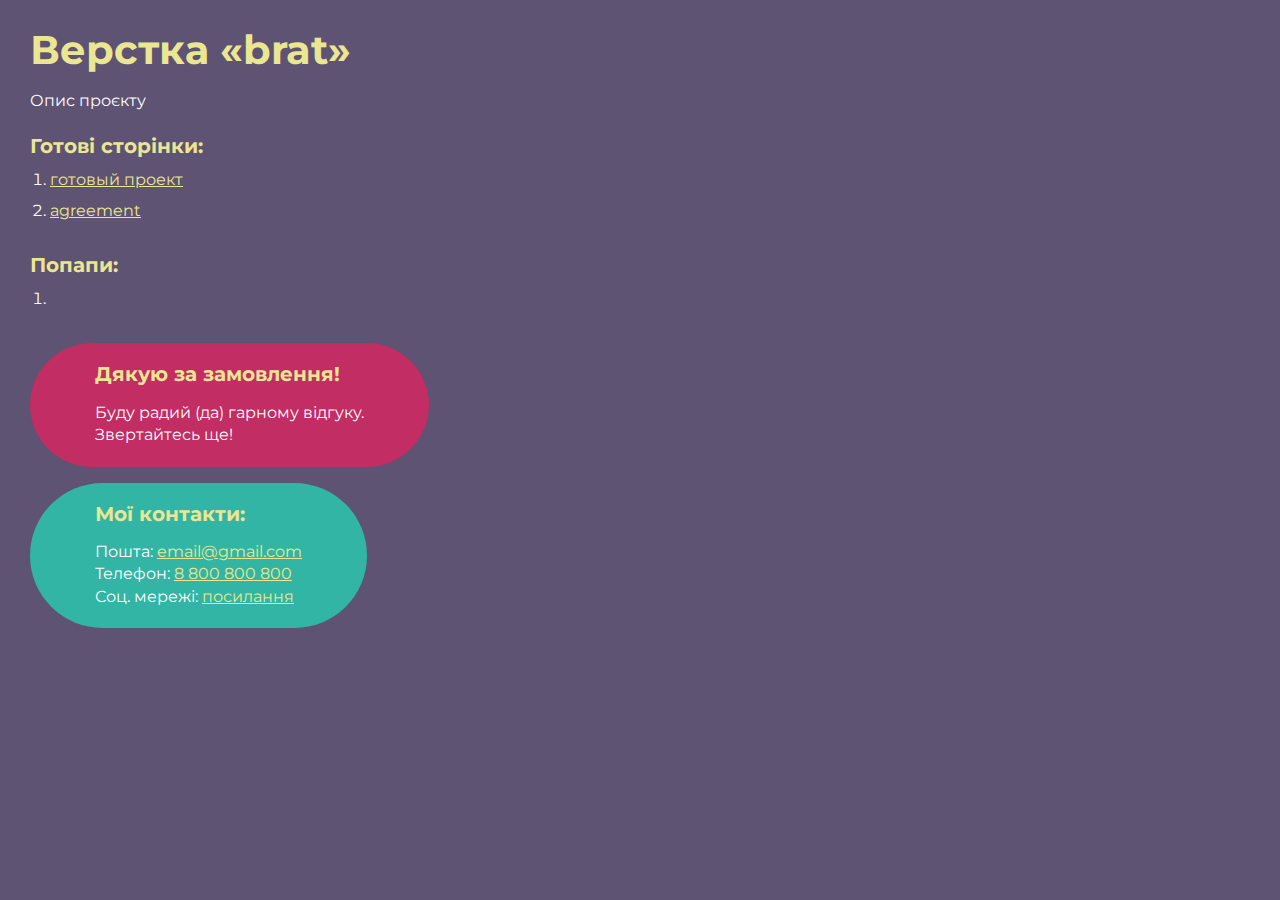
<file: index.html>
<!DOCTYPE html>
<html>

<head>
	<meta charset="UTF-8">
	<meta name="viewport" content="width=device-width, initial-scale=1.0">
	<title>Верстка «brat»</title>
</head>

<body>
	<div class="rootpage">
		<h1>Верстка «brat»</h1>
		<div class="rootpage__info">
			Опис проєкту
		</div>
		<h2>Готові сторінки:</h2>
		<ol class="rootpage__list">
			<li><a target="_blank" href="home.html">готовый проект</a></li>
			<li><a target="_blank" href="agreement.html">agreement</a></li>
		</ol>
		<h2>Попапи:</h2>
		<ol class="rootpage__list">
			<li><a target="_blank" href="home.html#"></a></li>
		</ol>
		<div class="rootpage__tnx">
			<h2>Дякую за замовлення!</h2>
			<p>Буду радий (да) гарному відгуку.</p>
			<p>Звертайтесь ще!</p>
		</div>
		<div class="rootpage__contacts">
			<h2>Мої контакти:</h2>
			<p>Пошта: <a href="mailto:email@gmail.com">email@gmail.com</a></p>
			<p>Телефон: <a href="tel:8800800800">8 800 800 800</a></p>
			<p>Соц. мережі: <a href="">посилання</a></p>
		</div>
	</div>
</body>
<style>
	@charset "UTF-8";
	@import url("https://fonts.googleapis.com/css?family=Montserrat:regular,700&display=swap");

	*,
	*::before,
	*::after {
		padding: 0px;
		margin: 0px;
		border: 0px;
		box-sizing: border-box;
	}

	html,
	body {
		height: 100%;
		margin: 0;
		padding: 0;
		min-width: 320px;
		width: 100%;
		color: #fff;
		background-color: #5e5373;
	}

	body {
		font-family: Montserrat;
		font-size: 100%;
		line-height: 1;
		font-size: 1rem;
	}

	a {
		text-decoration: underline;
		color: #ebe691
	}

	a:visited {
		text-decoration: underline;
		color: #aaa768;
	}

	a:hover {
		text-decoration: none;
	}

	ul li {
		list-style: none;
	}

	img {
		vertical-align: top;
	}

	.wrapper {
		width: 100%;
		min-height: 100%;
		overflow: hidden;
	}

	.rootpage {
		padding: 30px;
		display: flex;
		flex-direction: column;
		align-items: flex-start;
	}

	@media (max-width: 767px) {
		.rootpage {
			padding: 30px 15px;
		}
	}

	h1 {
		color: #ebe691;
		font-size: 2.5rem;
		margin: 0px 0px 1.25rem 0px;
	}

	@media (max-width: 767px) {
		h1 {
			font-size: 1.85rem;
			margin: 0px 0px 1.25rem 0px;
		}
	}

	h2 {
		color: #ebe691;
		font-size: 1.25rem;
		margin: 0px 0px 1rem 0px;
	}

	@media (max-width: 767px) {
		h2 {
			font-size: 1.125rem;
			margin: 0px 0px 1rem 0px;
		}
	}

	.rootpage__info {
		line-height: 140%;
		margin: 0px 0px 1.5rem 0px;
	}

	.rootpage__list {
		margin: 0px 0px 2.25rem 1.25rem;
	}

	.rootpage__list li:not(:last-child) {
		margin: 0px 0px 15px 0px;
	}

	.rootpage__contacts,
	.rootpage__tnx {
		border-radius: 200px;
		padding: 20px 65px;
		line-height: 140%;
	}

	@media (max-width: 767px) {

		.rootpage__contacts,
		.rootpage__tnx {
			border-radius: 40px;
			padding: 20px;
		}
	}

	.rootpage__contacts {
		background: #32b5a4;

	}

	.rootpage__contacts a {
		color: #ebe691;
	}

	.rootpage__tnx {
		background: #c22d63;
		margin: 0px 0px 1rem 0px;
	}
</style>

</html>
</file>
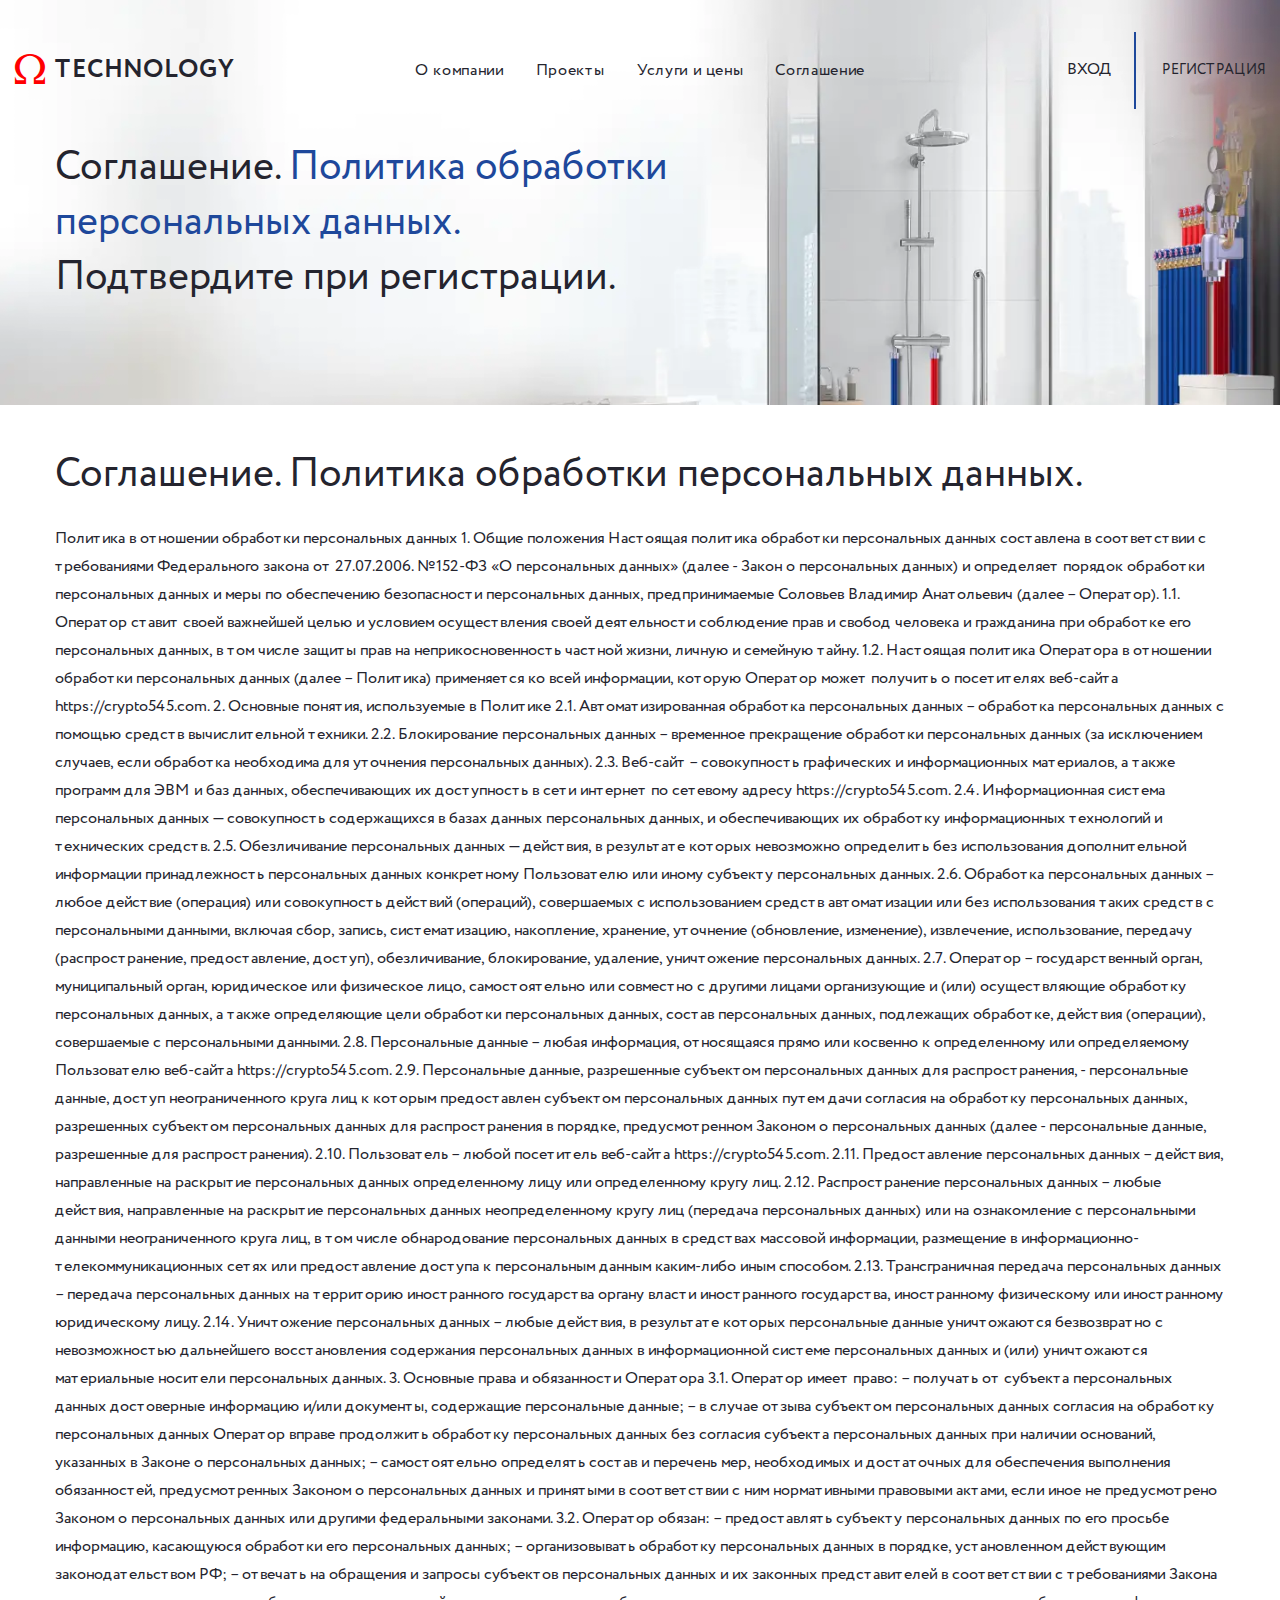
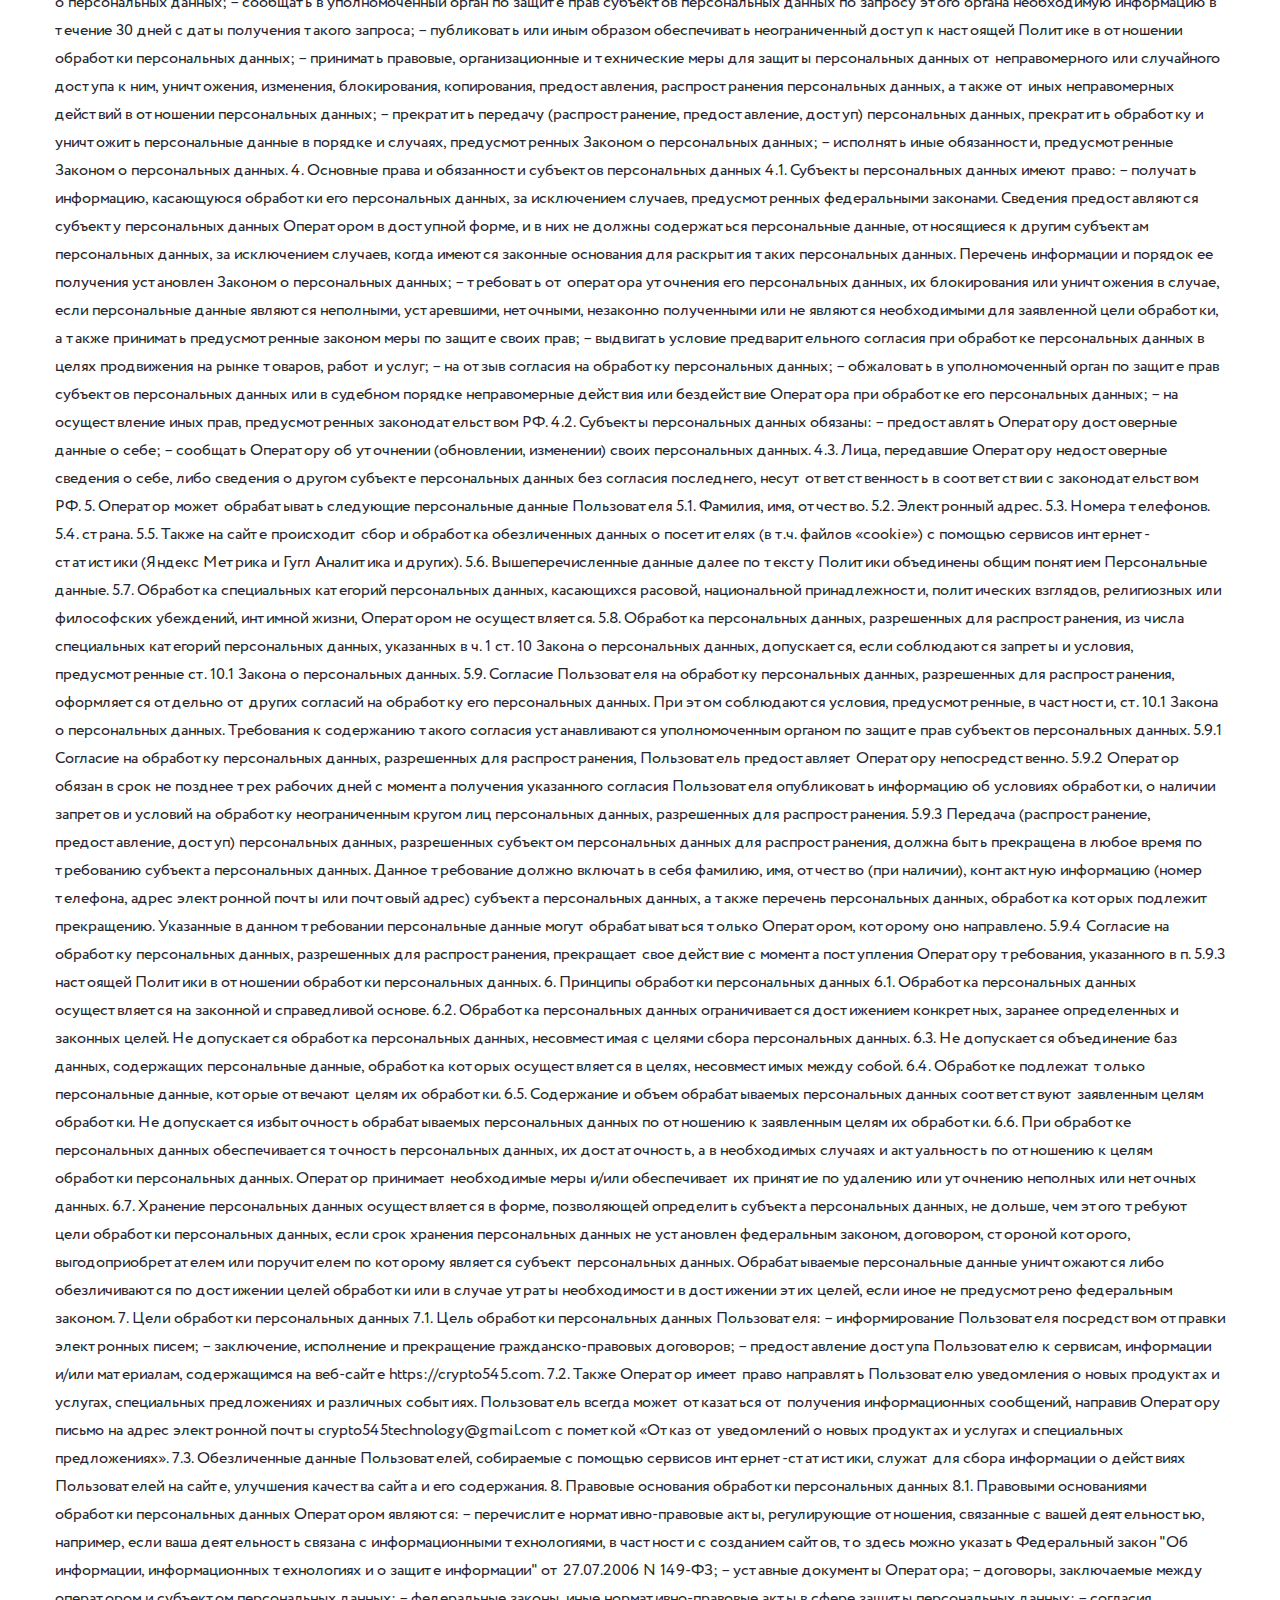
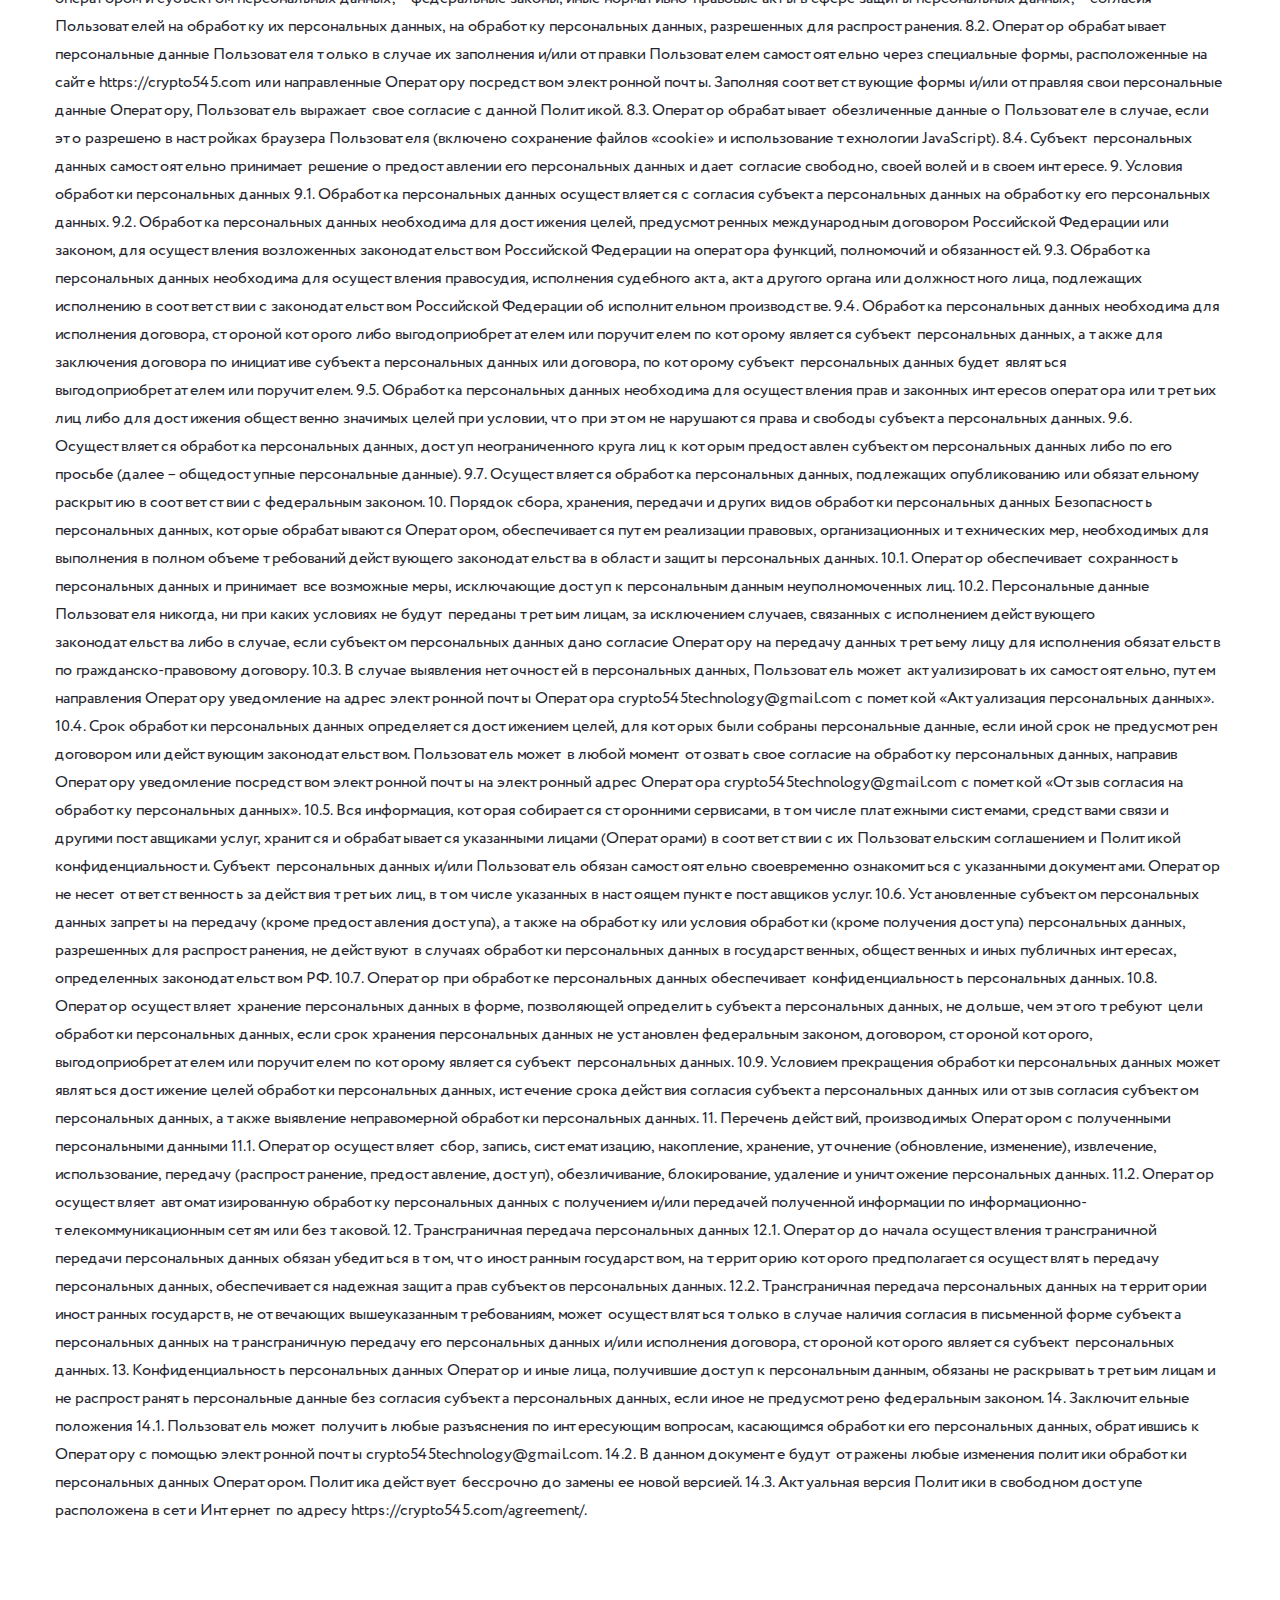
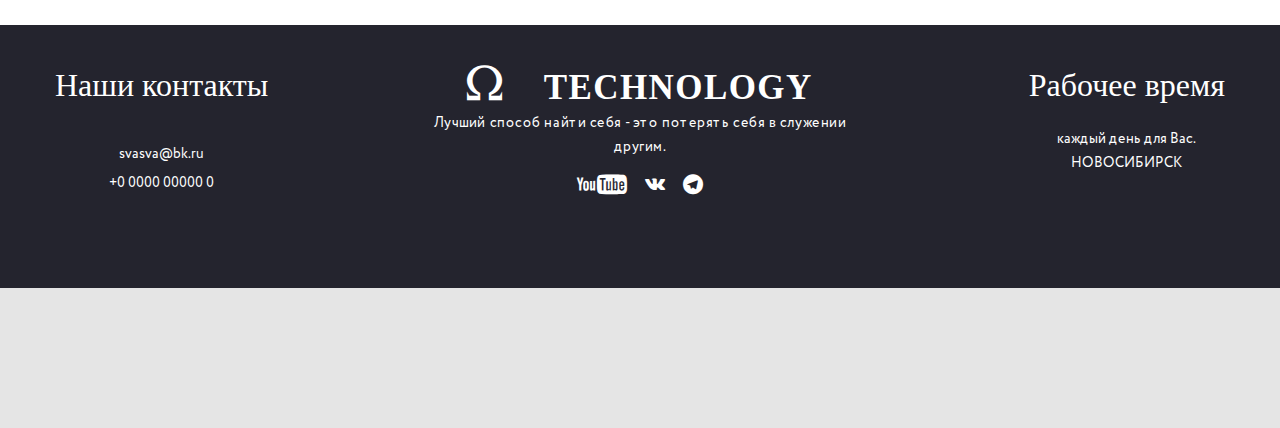
<file: agreement.html>
<!DOCTYPE html>
<html lang="ru">

<head>
	<title>agreement</title>
	<meta charset="UTF-8">
	<meta name="format-detection" content="telephone=no">
	<!-- <style>body{opacity: 0;}</style> -->
	<link rel="stylesheet" href="css/style.min.css?_v=20221017122238">
	<link rel="shortcut icon" href="favicon.ico">
	<!-- <meta name="robots" content="noindex, nofollow"> -->
	<meta name="viewport" content="width=device-width, initial-scale=1.0">
</head>
<!DOCTYPE html>
<html>

<head>
	<meta charset="UTF-8">
	<meta name="viewport" content="width=device-width, initial-scale=1.0">

<body>
	<div class="wrapper">

		<header data-scroll="300" data-scroll-show class="header">
			<div class="header__container header__container_wide">
				<div class="header__column header__column_logo">
					<a href="home.html" class="header__logo _icon-omega">technology</a>
				</div>
				<div class="header__column header__column_wide">
					<div class="header__menu menu ">
						<nav class="menu__body">
							<ul class="menu__list">
								<li class="menu__item"><a href="" class="menu__link">О компании</a></li>
								<li class="menu__item"><a href="" class="menu__link">Проекты</a></li>
								<li class="menu__item"><a href="" class="menu__link"> Услуги и цены </a></li>
								<li class="menu__item"><a href="" class="menu__link">Соглашение</a></li>
							</ul>
						</nav>
					</div>
				</div>
				<div data-da=".menu__body,700" class="header__column header__column_auth">

					<ul class="header__auth auth-header auth-header_dont">
						<li class="auth-header__item auth-header_registration  ">
							<button data-parent="1" class="auth-header__link auth-header__link_Log ">ВХОД</button>
						</li>
						<li class="auth-header__item">
							<button data-parent="1" class="auth-header__link auth-header__link_Personal">РЕГИСТРАЦИЯ</button>
						</li>
					</ul>
				</div>
				<button type="button" class="icon-menu"><span></span></button>
			</div>
			<div data-submenu="1" class="header__catalog catalog-header ">
				<div class="catalog-header__container">
					<div class="catalog-header__menu menu-catalog ">
						<div data-parent="1" class=" menu-catalog__x _icon-user "></div>
						<ul class="menu-catalog_list ">
							<li class="menu-catalog__item"><a href="personal.html" class="menu-catalog__link _icon-user">Log in</a></li>
							<li class="menu-catalog__item"><a href="personal.html" class="menu-catalog__link _icon-maiinfo">Data About Me</a></li>
							<li class="menu-catalog__item"><a href="personal.html" class="menu-catalog__link _icon-input">EXIT</a></li>
						</ul>
					</div>
				</div>

			</div>
			<a href="home.html" class="main-slider__scroll_header _icon-home">hom</a>
		</header>

		<div class="info ">
			<section id="about-section" data-bg class="mainpage__about about-section  about-section__container_wide">
				<div class="about-section__container">
					<div class="about-section__content">
						<div class="about-section__title">
							<h1 class="about-section__text">Соглашение. <span> Политика обработки персональных данных. </span> Подтвердите при регистрации.</h1>
						</div>
					</div>
				</div>
			</section>
			<div class="info__start info-start info-start__container_wide ">
				<div class=" info-start__container">
					<section id="yourself" class="info-start__section">
						<h2 class="info-start__item">Соглашение. Политика обработки персональных данных.</h2>
						<div class="info-start__block">
							<div class="info-start__text">

								Политика в отношении обработки персональных данных
								1. Общие положения
								Настоящая политика обработки персональных данных составлена в соответствии с требованиями Федерального закона от 27.07.2006. №152-ФЗ «О персональных данных» (далее - Закон о персональных данных) и определяет порядок обработки персональных данных и меры по обеспечению безопасности персональных данных, предпринимаемые Соловьев Владимир Анатольевич (далее – Оператор).
								1.1. Оператор ставит своей важнейшей целью и условием осуществления своей деятельности соблюдение прав и свобод человека и гражданина при обработке его персональных данных, в том числе защиты прав на неприкосновенность частной жизни, личную и семейную тайну.
								1.2. Настоящая политика Оператора в отношении обработки персональных данных (далее – Политика) применяется ко всей информации, которую Оператор может получить о посетителях веб-сайта https://crypto545.com.
								2. Основные понятия, используемые в Политике
								2.1. Автоматизированная обработка персональных данных – обработка персональных данных с помощью средств вычислительной техники.
								2.2. Блокирование персональных данных – временное прекращение обработки персональных данных (за исключением случаев, если обработка необходима для уточнения персональных данных).
								2.3. Веб-сайт – совокупность графических и информационных материалов, а также программ для ЭВМ и баз данных, обеспечивающих их доступность в сети интернет по сетевому адресу https://crypto545.com.
								2.4. Информационная система персональных данных — совокупность содержащихся в базах данных персональных данных, и обеспечивающих их обработку информационных технологий и технических средств.
								2.5. Обезличивание персональных данных — действия, в результате которых невозможно определить без использования дополнительной информации принадлежность персональных данных конкретному Пользователю или иному субъекту персональных данных.
								2.6. Обработка персональных данных – любое действие (операция) или совокупность действий (операций), совершаемых с использованием средств автоматизации или без использования таких средств с персональными данными, включая сбор, запись, систематизацию, накопление, хранение, уточнение (обновление, изменение), извлечение, использование, передачу (распространение, предоставление, доступ), обезличивание, блокирование, удаление, уничтожение персональных данных.
								2.7. Оператор – государственный орган, муниципальный орган, юридическое или физическое лицо, самостоятельно или совместно с другими лицами организующие и (или) осуществляющие обработку персональных данных, а также определяющие цели обработки персональных данных, состав персональных данных, подлежащих обработке, действия (операции), совершаемые с персональными данными.
								2.8. Персональные данные – любая информация, относящаяся прямо или косвенно к определенному или определяемому Пользователю веб-сайта https://crypto545.com.
								2.9. Персональные данные, разрешенные субъектом персональных данных для распространения, - персональные данные, доступ неограниченного круга лиц к которым предоставлен субъектом персональных данных путем дачи согласия на обработку персональных данных, разрешенных субъектом персональных данных для распространения в порядке, предусмотренном Законом о персональных данных (далее - персональные данные, разрешенные для распространения).
								2.10. Пользователь – любой посетитель веб-сайта https://crypto545.com.
								2.11. Предоставление персональных данных – действия, направленные на раскрытие персональных данных определенному лицу или определенному кругу лиц.
								2.12. Распространение персональных данных – любые действия, направленные на раскрытие персональных данных неопределенному кругу лиц (передача персональных данных) или на ознакомление с персональными данными неограниченного круга лиц, в том числе обнародование персональных данных в средствах массовой информации, размещение в информационно-телекоммуникационных сетях или предоставление доступа к персональным данным каким-либо иным способом.
								2.13. Трансграничная передача персональных данных – передача персональных данных на территорию иностранного государства органу власти иностранного государства, иностранному физическому или иностранному юридическому лицу.
								2.14. Уничтожение персональных данных – любые действия, в результате которых персональные данные уничтожаются безвозвратно с невозможностью дальнейшего восстановления содержания персональных данных в информационной системе персональных данных и (или) уничтожаются материальные носители персональных данных.
								3. Основные права и обязанности Оператора
								3.1. Оператор имеет право:
								– получать от субъекта персональных данных достоверные информацию и/или документы, содержащие персональные данные;
								– в случае отзыва субъектом персональных данных согласия на обработку персональных данных Оператор вправе продолжить обработку персональных данных без согласия субъекта персональных данных при наличии оснований, указанных в Законе о персональных данных;
								– самостоятельно определять состав и перечень мер, необходимых и достаточных для обеспечения выполнения обязанностей, предусмотренных Законом о персональных данных и принятыми в соответствии с ним нормативными правовыми актами, если иное не предусмотрено Законом о персональных данных или другими федеральными законами.
								3.2. Оператор обязан:
								– предоставлять субъекту персональных данных по его просьбе информацию, касающуюся обработки его персональных данных;
								– организовывать обработку персональных данных в порядке, установленном действующим законодательством РФ;
								– отвечать на обращения и запросы субъектов персональных данных и их законных представителей в соответствии с требованиями Закона о персональных данных;
								– сообщать в уполномоченный орган по защите прав субъектов персональных данных по запросу этого органа необходимую информацию в течение 30 дней с даты получения такого запроса;
								– публиковать или иным образом обеспечивать неограниченный доступ к настоящей Политике в отношении обработки персональных данных;
								– принимать правовые, организационные и технические меры для защиты персональных данных от неправомерного или случайного доступа к ним, уничтожения, изменения, блокирования, копирования, предоставления, распространения персональных данных, а также от иных неправомерных действий в отношении персональных данных;
								– прекратить передачу (распространение, предоставление, доступ) персональных данных, прекратить обработку и уничтожить персональные данные в порядке и случаях, предусмотренных Законом о персональных данных;
								– исполнять иные обязанности, предусмотренные Законом о персональных данных.
								4. Основные права и обязанности субъектов персональных данных
								4.1. Субъекты персональных данных имеют право:
								– получать информацию, касающуюся обработки его персональных данных, за исключением случаев, предусмотренных федеральными законами. Сведения предоставляются субъекту персональных данных Оператором в доступной форме, и в них не должны содержаться персональные данные, относящиеся к другим субъектам персональных данных, за исключением случаев, когда имеются законные основания для раскрытия таких персональных данных. Перечень информации и порядок ее получения установлен Законом о персональных данных;
								– требовать от оператора уточнения его персональных данных, их блокирования или уничтожения в случае, если персональные данные являются неполными, устаревшими, неточными, незаконно полученными или не являются необходимыми для заявленной цели обработки, а также принимать предусмотренные законом меры по защите своих прав;
								– выдвигать условие предварительного согласия при обработке персональных данных в целях продвижения на рынке товаров, работ и услуг;
								– на отзыв согласия на обработку персональных данных;
								– обжаловать в уполномоченный орган по защите прав субъектов персональных данных или в судебном порядке неправомерные действия или бездействие Оператора при обработке его персональных данных;
								– на осуществление иных прав, предусмотренных законодательством РФ.
								4.2. Субъекты персональных данных обязаны:
								– предоставлять Оператору достоверные данные о себе;
								– сообщать Оператору об уточнении (обновлении, изменении) своих персональных данных.
								4.3. Лица, передавшие Оператору недостоверные сведения о себе, либо сведения о другом субъекте персональных данных без согласия последнего, несут ответственность в соответствии с законодательством РФ.
								5. Оператор может обрабатывать следующие персональные данные Пользователя
								5.1. Фамилия, имя, отчество.
								5.2. Электронный адрес.
								5.3. Номера телефонов.
								5.4. страна.
								5.5. Также на сайте происходит сбор и обработка обезличенных данных о посетителях (в т.ч. файлов «cookie») с помощью сервисов интернет-статистики (Яндекс Метрика и Гугл Аналитика и других).
								5.6. Вышеперечисленные данные далее по тексту Политики объединены общим понятием Персональные данные.
								5.7. Обработка специальных категорий персональных данных, касающихся расовой, национальной принадлежности, политических взглядов, религиозных или философских убеждений, интимной жизни, Оператором не осуществляется.
								5.8. Обработка персональных данных, разрешенных для распространения, из числа специальных категорий персональных данных, указанных в ч. 1 ст. 10 Закона о персональных данных, допускается, если соблюдаются запреты и условия, предусмотренные ст. 10.1 Закона о персональных данных.
								5.9. Согласие Пользователя на обработку персональных данных, разрешенных для распространения, оформляется отдельно от других согласий на обработку его персональных данных. При этом соблюдаются условия, предусмотренные, в частности, ст. 10.1 Закона о персональных данных. Требования к содержанию такого согласия устанавливаются уполномоченным органом по защите прав субъектов персональных данных.
								5.9.1 Согласие на обработку персональных данных, разрешенных для распространения, Пользователь предоставляет Оператору непосредственно.
								5.9.2 Оператор обязан в срок не позднее трех рабочих дней с момента получения указанного согласия Пользователя опубликовать информацию об условиях обработки, о наличии запретов и условий на обработку неограниченным кругом лиц персональных данных, разрешенных для распространения.
								5.9.3 Передача (распространение, предоставление, доступ) персональных данных, разрешенных субъектом персональных данных для распространения, должна быть прекращена в любое время по требованию субъекта персональных данных. Данное требование должно включать в себя фамилию, имя, отчество (при наличии), контактную информацию (номер телефона, адрес электронной почты или почтовый адрес) субъекта персональных данных, а также перечень персональных данных, обработка которых подлежит прекращению. Указанные в данном требовании персональные данные могут обрабатываться только Оператором, которому оно направлено.
								5.9.4 Согласие на обработку персональных данных, разрешенных для распространения, прекращает свое действие с момента поступления Оператору требования, указанного в п. 5.9.3 настоящей Политики в отношении обработки персональных данных.
								6. Принципы обработки персональных данных
								6.1. Обработка персональных данных осуществляется на законной и справедливой основе.
								6.2. Обработка персональных данных ограничивается достижением конкретных, заранее определенных и законных целей. Не допускается обработка персональных данных, несовместимая с целями сбора персональных данных.
								6.3. Не допускается объединение баз данных, содержащих персональные данные, обработка которых осуществляется в целях, несовместимых между собой.
								6.4. Обработке подлежат только персональные данные, которые отвечают целям их обработки.
								6.5. Содержание и объем обрабатываемых персональных данных соответствуют заявленным целям обработки. Не допускается избыточность обрабатываемых персональных данных по отношению к заявленным целям их обработки.
								6.6. При обработке персональных данных обеспечивается точность персональных данных, их достаточность, а в необходимых случаях и актуальность по отношению к целям обработки персональных данных. Оператор принимает необходимые меры и/или обеспечивает их принятие по удалению или уточнению неполных или неточных данных.
								6.7. Хранение персональных данных осуществляется в форме, позволяющей определить субъекта персональных данных, не дольше, чем этого требуют цели обработки персональных данных, если срок хранения персональных данных не установлен федеральным законом, договором, стороной которого, выгодоприобретателем или поручителем по которому является субъект персональных данных. Обрабатываемые персональные данные уничтожаются либо обезличиваются по достижении целей обработки или в случае утраты необходимости в достижении этих целей, если иное не предусмотрено федеральным законом.
								7. Цели обработки персональных данных
								7.1. Цель обработки персональных данных Пользователя:
								– информирование Пользователя посредством отправки электронных писем;
								– заключение, исполнение и прекращение гражданско-правовых договоров;
								– предоставление доступа Пользователю к сервисам, информации и/или материалам, содержащимся на веб-сайте https://crypto545.com.
								7.2. Также Оператор имеет право направлять Пользователю уведомления о новых продуктах и услугах, специальных предложениях и различных событиях. Пользователь всегда может отказаться от получения информационных сообщений, направив Оператору письмо на адрес электронной почты crypto545technology@gmail.com с пометкой «Отказ от уведомлений о новых продуктах и услугах и специальных предложениях».
								7.3. Обезличенные данные Пользователей, собираемые с помощью сервисов интернет-статистики, служат для сбора информации о действиях Пользователей на сайте, улучшения качества сайта и его содержания.
								8. Правовые основания обработки персональных данных
								8.1. Правовыми основаниями обработки персональных данных Оператором являются:
								– перечислите нормативно-правовые акты, регулирующие отношения, связанные с вашей деятельностью, например, если ваша деятельность связана с информационными технологиями, в частности с созданием сайтов, то здесь можно указать Федеральный закон "Об информации, информационных технологиях и о защите информации" от 27.07.2006 N 149-ФЗ;
								– уставные документы Оператора;
								– договоры, заключаемые между оператором и субъектом персональных данных;
								– федеральные законы, иные нормативно-правовые акты в сфере защиты персональных данных;
								– согласия Пользователей на обработку их персональных данных, на обработку персональных данных, разрешенных для распространения.
								8.2. Оператор обрабатывает персональные данные Пользователя только в случае их заполнения и/или отправки Пользователем самостоятельно через специальные формы, расположенные на сайте https://crypto545.com или направленные Оператору посредством электронной почты. Заполняя соответствующие формы и/или отправляя свои персональные данные Оператору, Пользователь выражает свое согласие с данной Политикой.
								8.3. Оператор обрабатывает обезличенные данные о Пользователе в случае, если это разрешено в настройках браузера Пользователя (включено сохранение файлов «cookie» и использование технологии JavaScript).
								8.4. Субъект персональных данных самостоятельно принимает решение о предоставлении его персональных данных и дает согласие свободно, своей волей и в своем интересе.
								9. Условия обработки персональных данных
								9.1. Обработка персональных данных осуществляется с согласия субъекта персональных данных на обработку его персональных данных.
								9.2. Обработка персональных данных необходима для достижения целей, предусмотренных международным договором Российской Федерации или законом, для осуществления возложенных законодательством Российской Федерации на оператора функций, полномочий и обязанностей.
								9.3. Обработка персональных данных необходима для осуществления правосудия, исполнения судебного акта, акта другого органа или должностного лица, подлежащих исполнению в соответствии с законодательством Российской Федерации об исполнительном производстве.
								9.4. Обработка персональных данных необходима для исполнения договора, стороной которого либо выгодоприобретателем или поручителем по которому является субъект персональных данных, а также для заключения договора по инициативе субъекта персональных данных или договора, по которому субъект персональных данных будет являться выгодоприобретателем или поручителем.
								9.5. Обработка персональных данных необходима для осуществления прав и законных интересов оператора или третьих лиц либо для достижения общественно значимых целей при условии, что при этом не нарушаются права и свободы субъекта персональных данных.
								9.6. Осуществляется обработка персональных данных, доступ неограниченного круга лиц к которым предоставлен субъектом персональных данных либо по его просьбе (далее – общедоступные персональные данные).
								9.7. Осуществляется обработка персональных данных, подлежащих опубликованию или обязательному раскрытию в соответствии с федеральным законом.
								10. Порядок сбора, хранения, передачи и других видов обработки персональных данных
								Безопасность персональных данных, которые обрабатываются Оператором, обеспечивается путем реализации правовых, организационных и технических мер, необходимых для выполнения в полном объеме требований действующего законодательства в области защиты персональных данных.
								10.1. Оператор обеспечивает сохранность персональных данных и принимает все возможные меры, исключающие доступ к персональным данным неуполномоченных лиц.
								10.2. Персональные данные Пользователя никогда, ни при каких условиях не будут переданы третьим лицам, за исключением случаев, связанных с исполнением действующего законодательства либо в случае, если субъектом персональных данных дано согласие Оператору на передачу данных третьему лицу для исполнения обязательств по гражданско-правовому договору.
								10.3. В случае выявления неточностей в персональных данных, Пользователь может актуализировать их самостоятельно, путем направления Оператору уведомление на адрес электронной почты Оператора crypto545technology@gmail.com с пометкой «Актуализация персональных данных».
								10.4. Срок обработки персональных данных определяется достижением целей, для которых были собраны персональные данные, если иной срок не предусмотрен договором или действующим законодательством.
								Пользователь может в любой момент отозвать свое согласие на обработку персональных данных, направив Оператору уведомление посредством электронной почты на электронный адрес Оператора crypto545technology@gmail.com с пометкой «Отзыв согласия на обработку персональных данных».
								10.5. Вся информация, которая собирается сторонними сервисами, в том числе платежными системами, средствами связи и другими поставщиками услуг, хранится и обрабатывается указанными лицами (Операторами) в соответствии с их Пользовательским соглашением и Политикой конфиденциальности. Субъект персональных данных и/или Пользователь обязан самостоятельно своевременно ознакомиться с указанными документами. Оператор не несет ответственность за действия третьих лиц, в том числе указанных в настоящем пункте поставщиков услуг.
								10.6. Установленные субъектом персональных данных запреты на передачу (кроме предоставления доступа), а также на обработку или условия обработки (кроме получения доступа) персональных данных, разрешенных для распространения, не действуют в случаях обработки персональных данных в государственных, общественных и иных публичных интересах, определенных законодательством РФ.
								10.7. Оператор при обработке персональных данных обеспечивает конфиденциальность персональных данных.
								10.8. Оператор осуществляет хранение персональных данных в форме, позволяющей определить субъекта персональных данных, не дольше, чем этого требуют цели обработки персональных данных, если срок хранения персональных данных не установлен федеральным законом, договором, стороной которого, выгодоприобретателем или поручителем по которому является субъект персональных данных.
								10.9. Условием прекращения обработки персональных данных может являться достижение целей обработки персональных данных, истечение срока действия согласия субъекта персональных данных или отзыв согласия субъектом персональных данных, а также выявление неправомерной обработки персональных данных.
								11. Перечень действий, производимых Оператором с полученными персональными данными
								11.1. Оператор осуществляет сбор, запись, систематизацию, накопление, хранение, уточнение (обновление, изменение), извлечение, использование, передачу (распространение, предоставление, доступ), обезличивание, блокирование, удаление и уничтожение персональных данных.
								11.2. Оператор осуществляет автоматизированную обработку персональных данных с получением и/или передачей полученной информации по информационно-телекоммуникационным сетям или без таковой.
								12. Трансграничная передача персональных данных
								12.1. Оператор до начала осуществления трансграничной передачи персональных данных обязан убедиться в том, что иностранным государством, на территорию которого предполагается осуществлять передачу персональных данных, обеспечивается надежная защита прав субъектов персональных данных.
								12.2. Трансграничная передача персональных данных на территории иностранных государств, не отвечающих вышеуказанным требованиям, может осуществляться только в случае наличия согласия в письменной форме субъекта персональных данных на трансграничную передачу его персональных данных и/или исполнения договора, стороной которого является субъект персональных данных.
								13. Конфиденциальность персональных данных
								Оператор и иные лица, получившие доступ к персональным данным, обязаны не раскрывать третьим лицам и не распространять персональные данные без согласия субъекта персональных данных, если иное не предусмотрено федеральным законом.
								14. Заключительные положения
								14.1. Пользователь может получить любые разъяснения по интересующим вопросам, касающимся обработки его персональных данных, обратившись к Оператору с помощью электронной почты crypto545technology@gmail.com.
								14.2. В данном документе будут отражены любые изменения политики обработки персональных данных Оператором. Политика действует бессрочно до замены ее новой версией.
								14.3. Актуальная версия Политики в свободном доступе расположена в сети Интернет по адресу https://crypto545.com/agreement/.

							</div>
						</div>
					</section>
				</div>
			</div>
		</div>
		<footer data-bg class="footer">
			<div class="footer__container_wide">
				<div class="footer__container">
					<div class="footer__body">
						<div class="footer__contacts contacts-footer">
							<div class="contacts-footer__title">Наши контакты</div>
							<div class="contacts-footer__items">
								<div class="contacts-footer__item"></div>
								<a href="mailto:vova58850000000000@gmail.com" class="contacts-footer__link">svasva@bk.ru</a>
								<a href="mail" class="contacts-footer__link">+0 0000 00000 0</a>
							</div>
						</div>
						<div class="footer__main main-footer">
							<div class="main-footer__title  _icon-omega"> TECHNOLOGY</div>
							<div class="main-footer__text">Лучший способ найти себя - это потерять себя в служении другим.</div>
							<div class="main-footer__social social-footer">
								<a href="" class="social-footer__link _icon-youtube2"></a>
								<a href="" class="social-footer__link _icon-vk-1"></a>
								<a href="" class="social-footer__link _icon-telegram"></a>
							</div>
						</div>
						<div class="footer__contacts contacts-footer">
							<div class="contacts-footer__title">Рабочее время</div>
							<div class="contacts-footer__items">
								<div class="contacts-footer__item">
									<p>каждый день для Вас. </p>
									<p> НОВОСИБИРСК</p>
								</div>
							</div>
						</div>
					</div>
					<div class="footer__copy">2021 Technology for Layout. All Rights reserved.</div>

				</div>
			</div>
		</footer>
	</div>
	<!-- <div id="popup" aria-hidden="true" class="popup">
	<div class="popup__wrapper">
		<div class="popup__content">
			<button data-close type="button" class="popup__close">Закрыть</button>
			<div class="popup__text">
				Text
			</div>
		</div>
	</div>
</div> -->
	<script src="js/app.min.js?_v=20221017122238"></script>
</body>

</html>
</file>
<file: css/style.min.css>
@charset "UTF-8";@font-face{font-family:Circe;font-display:swap;src:url(../fonts/Circe-Bold.woff2) format("woff2"),url(../fonts/Circe-Bold.woff) format("woff");font-weight:700;font-style:normal}@font-face{font-family:Circe;font-display:swap;src:url(../fonts/Circe-ExtraBold.woff2) format("woff2"),url(../fonts/Circe-ExtraBold.woff) format("woff");font-weight:800;font-style:normal}@font-face{font-family:Circe;font-display:swap;src:url(../fonts/Circe-Regular.woff2) format("woff2"),url(../fonts/Circe-Regular.woff) format("woff");font-weight:400;font-style:normal}@font-face{font-family:Exo20;font-display:swap;src:url(../fonts/Exo20-Bold.woff2) format("woff2"),url(../fonts/Exo20-Bold.woff) format("woff");font-weight:700;font-style:normal}@font-face{font-family:Exo20;font-display:swap;src:url(../fonts/Exo20-Regular.woff2) format("woff2"),url(../fonts/Exo20-Regular.woff) format("woff");font-weight:400;font-style:normal}@font-face{font-family:icons;font-display:swap;src:url(../fonts/icons.woff2) format("woff2"),url(../fonts/icons.woff) format("woff");font-weight:400;font-style:normal}[class*=_icon-]:before{font-family:icons;font-style:normal;font-weight:400;font-variant:normal;text-transform:none;line-height:1;-webkit-font-smoothing:antialiased;-moz-osx-font-smoothing:grayscale}[class*=_icon-]:before{display:block}._icon-achievement-1:before{content:"\e900"}._icon-arrow-left2:before{content:"\e901"}._icon-attachment:before{content:"\e902"}._icon-brightness-contrast:before{content:"\e903"}._icon-certificate-1:before{content:"\e904"}._icon-checkmark:before{content:"\e905"}._icon-clock:before{content:"\e906"}._icon-compass:before{content:"\e907"}._icon-cran:before{content:"\e908"}._icon-deadline-1:before{content:"\e909"}._icon-display:before{content:"\e90a"}._icon-exit:before{content:"\e90b"}._icon-hammer:before{content:"\e90c"}._icon-home:before{content:"\e90d"}._icon-infinite:before{content:"\e90e"}._icon-instagram-1:before{content:"\e90f"}._icon-lnr-bicycle:before{content:"\e910"}._icon-lnr-car:before{content:"\e911"}._icon-lnr-envelope:before{content:"\e912"}._icon-lnr-rocket:before{content:"\e913"}._icon-lnr-screen:before{content:"\e914"}._icon-lnr-thumbs-up:before{content:"\e915"}._icon-lnr-user:before{content:"\e916"}._icon-management:before{content:"\e917"}._icon-omega:before{content:"\e918"}._icon-phone:before{content:"\e919"}._icon-pipe-1:before{content:"\e91a"}._icon-play3:before{content:"\e91b"}._icon-plumber:before{content:"\e91c"}._icon-Polygon-1:before{content:"\e91d"}._icon-price-tag:before{content:"\e91e"}._icon-projeckt:before{content:"\e91f"}._icon-reward-1:before{content:"\e920"}._icon-rocket:before{content:"\e921"}._icon-shield:before{content:"\e923"}._icon-shield-check:before{content:"\e924"}._icon-telegram:before{content:"\e926"}._icon-truck:before{content:"\e927"}._icon-user:before{content:"\e928"}._icon-vk-1:before{content:"\e929"}._icon-youtube-1:before{content:"\e92a"}._icon-youtube2:before{content:"\e92b"}*{padding:0;margin:0;border:0}*,:after,:before{-webkit-box-sizing:border-box;box-sizing:border-box}body,html{height:100%;min-width:320px}body{color:#24242e;line-height:1;font-family:circe,sans-serif;font-size:.875rem;-ms-text-size-adjust:100%;-moz-text-size-adjust:100%;-webkit-text-size-adjust:100%;-webkit-font-smoothing:antialiased;-moz-osx-font-smoothing:grayscale}button,input,textarea{font-family:circe,sans-serif;font-size:inherit}button{cursor:pointer;color:inherit;background-color:inherit}a{color:inherit}a:link,a:visited{text-decoration:none}a:hover{text-decoration:none}ul li{list-style:none}img{vertical-align:top}h1,h2,h3,h4,h5,h6{font-weight:inherit;font-size:inherit}body{color:#24242e;background-color:#e5e5e5}.lock body{overflow:hidden;-ms-touch-action:none;touch-action:none;-ms-scroll-chaining:none;overscroll-behavior:none}.wrapper{min-height:100%;display:-webkit-box;display:-ms-flexbox;display:flex;-webkit-box-orient:vertical;-webkit-box-direction:normal;-ms-flex-direction:column;flex-direction:column;overflow:hidden}.wrapper>main{-webkit-box-flex:1;-ms-flex:1 1 auto;flex:1 1 auto}.wrapper>*{min-width:0}[class*=__container]{max-width:73.125rem;-webkit-box-sizing:content-box;box-sizing:content-box;margin:0 auto;padding:0 .9375rem}[class*=__container_wide]{max-width:90rem}.button{display:-webkit-box;display:-ms-flexbox;display:flex;padding:0 0}.button{display:-webkit-box;display:-ms-flexbox;display:flex;-webkit-box-pack:center;-ms-flex-pack:center;justify-content:center;padding:.625rem 1.875rem;font-weight:700;line-height:175%;background-color:#1e489b;color:#fff;text-align:center;-webkit-transition:background-color .3s ease 0s;-o-transition:background-color .3s ease 0s;transition:background-color .3s ease 0s;max-width:16.25rem;-webkit-box-shadow:0 5px 0 rgba(15,14,14,.3);box-shadow:0 5px 0 rgba(15,14,14,.3);-webkit-transition:.2s;-o-transition:.2s;transition:.2s;border-radius:6px;cursor:pointer;-webkit-transition:all .8s ease 0s;-o-transition:all .8s ease 0s;transition:all .8s ease 0s;-webkit-box-shadow:1px 1px 4px rgba(0,0,0,.08),-1px -1px 6px rgba(255,255,255,.5),-5px -5px 20px #434242,5px 5px 20px #484646;box-shadow:1px 1px 4px rgba(0,0,0,.08),-1px -1px 6px rgba(255,255,255,.5),-5px -5px 20px #434242,5px 5px 20px #484646}.button:active{-webkit-box-shadow:1px 1px 1px rgba(0,0,0,.01),-1px -1px 1px rgba(255,255,255,.1),-5px -5px 50px #434242,5px 5px 50px #484646;box-shadow:1px 1px 1px rgba(0,0,0,.01),-1px -1px 1px rgba(255,255,255,.1),-5px -5px 50px #434242,5px 5px 50px #484646}.about-section__button{-webkit-box-shadow:0 5px 0 rgba(15,14,14,.3);box-shadow:0 5px 0 rgba(15,14,14,.3)}body::after{content:"";background-color:rgba(0,0,0,.5);position:fixed;width:100%;height:100%;top:0;left:0;opacity:0;-webkit-transition:opacity .8s ease 0s;-o-transition:opacity .8s ease 0s;transition:opacity .8s ease 0s;pointer-events:none;z-index:149}.popup-show body::after{opacity:1}.popup{position:fixed;top:0;left:0;bottom:0;right:0;padding:30px 10px;-webkit-transition:visibility .8s ease 0s;-o-transition:visibility .8s ease 0s;transition:visibility .8s ease 0s;visibility:hidden;pointer-events:none}.popup_show{z-index:150;visibility:visible;overflow:auto;pointer-events:auto}.popup_show .popup__content{visibility:visible;-webkit-transform:scale(1);-ms-transform:scale(1);transform:scale(1)}.popup__wrapper{display:-webkit-box;display:-ms-flexbox;display:flex;-webkit-box-orient:vertical;-webkit-box-direction:normal;-ms-flex-direction:column;flex-direction:column;-webkit-box-align:center;-ms-flex-align:center;align-items:center;min-height:100%;-webkit-box-flex:1;-ms-flex:1 1 auto;flex:1 1 auto;width:100%;display:flex;-webkit-box-pack:center;-ms-flex-pack:center;justify-content:center;align-items:center}.popup__content{visibility:hidden;-webkit-transform:scale(0);-ms-transform:scale(0);transform:scale(0);-webkit-transition:-webkit-transform .3s ease 0s;transition:-webkit-transform .3s ease 0s;-o-transition:transform .3s ease 0s;transition:transform .3s ease 0s;transition:transform .3s ease 0s,-webkit-transform .3s ease 0s;background-color:#eee;padding:20px;width:100%;max-width:900px;border-radius:20px}.lock .popup__content{visibility:visible}[data-fullscreen]{min-height:100vh}.touch [data-fullscreen]{min-height:calc(var(--vh,1vh) * 100)}.fp-init body{overflow:hidden;-ms-touch-action:none;touch-action:none;-ms-scroll-chaining:none;overscroll-behavior:none}[data-fp]{min-height:100vh}.touch [data-fp]{min-height:calc(var(--vh,1vh) * 100)}.fp-init [data-fp]{z-index:1;-ms-touch-action:none;touch-action:none;position:relative;overflow:hidden}.fp-switching [data-fp-section]{-ms-touch-action:none;touch-action:none}.fp-init [data-fp-section]{position:absolute;top:0;left:0;right:0;bottom:0;width:100%;height:100%;overflow:auto}.fp-init .cards-mode [data-fp-section],.fp-init .slider-mode [data-fp-section]{-webkit-transition:-webkit-transform .7s cubic-bezier(.55,.085,0,.99) 0s;transition:-webkit-transform .7s cubic-bezier(.55,.085,0,.99) 0s;-o-transition:transform .7s cubic-bezier(.55,.085,0,.99) 0s;transition:transform .7s cubic-bezier(.55,.085,0,.99) 0s;transition:transform .7s cubic-bezier(.55,.085,0,.99) 0s,-webkit-transform .7s cubic-bezier(.55,.085,0,.99) 0s}.fp-init .fade-mode [data-fp-section]{-webkit-transition:opacity .5s ease-in-out 0s,visibility .5s ease-in-out 0s;-o-transition:opacity .5s ease-in-out 0s,visibility .5s ease-in-out 0s;transition:opacity .5s ease-in-out 0s,visibility .5s ease-in-out 0s}.fp-bullets{position:fixed;top:50%;-webkit-transform:translate(0,-50%);-ms-transform:translate(0,-50%);transform:translate(0,-50%);right:2.5rem;max-height:100%;display:-webkit-box;display:-ms-flexbox;display:flex;-webkit-box-orient:vertical;-webkit-box-direction:normal;-ms-flex-direction:column;flex-direction:column;-ms-flex-wrap:wrap;flex-wrap:wrap;-webkit-box-align:center;-ms-flex-align:center;align-items:center;-webkit-box-pack:center;-ms-flex-pack:center;justify-content:center;z-index:2;gap:.625rem}.fp-bullets .fp-bullet{cursor:pointer;width:1.25rem;height:1.25rem;-webkit-box-flex:0;-ms-flex:0 0 1.25rem;flex:0 0 1.25rem;border-radius:.625rem;background-color:#100c46;-webkit-box-shadow:0 0 .1875rem #6257fe,0 0 1.875rem rgba(255,255,255,.8);box-shadow:0 0 .1875rem #6257fe,0 0 1.875rem rgba(255,255,255,.8);border:.0625rem solid #fff;opacity:.6;-webkit-transition:opacity .4s ease-in-out 0s,background-color .4s ease-in-out 0s,-webkit-transform .4s ease-in-out 0s,-webkit-box-shadow .4s ease-in-out 0s;transition:opacity .4s ease-in-out 0s,background-color .4s ease-in-out 0s,-webkit-transform .4s ease-in-out 0s,-webkit-box-shadow .4s ease-in-out 0s;-o-transition:transform .4s ease-in-out 0s,opacity .4s ease-in-out 0s,background-color .4s ease-in-out 0s,box-shadow .4s ease-in-out 0s;transition:transform .4s ease-in-out 0s,opacity .4s ease-in-out 0s,background-color .4s ease-in-out 0s,box-shadow .4s ease-in-out 0s;transition:transform .4s ease-in-out 0s,opacity .4s ease-in-out 0s,background-color .4s ease-in-out 0s,box-shadow .4s ease-in-out 0s,-webkit-transform .4s ease-in-out 0s,-webkit-box-shadow .4s ease-in-out 0s}.fp-bullets .fp-bullet-active{opacity:1;background-color:#6257fe;-webkit-transform:translate3D(-.3125rem,-.125rem,0);-ms-transform:translate3D(-.3125rem,-.125rem,0);transform:translate3D(-.3125rem,-.125rem,0);-webkit-box-shadow:.3125rem .125rem .1875rem #100c46,0 0 1.875rem rgba(255,255,255,.8);box-shadow:.3125rem .125rem .1875rem #100c46,0 0 1.875rem rgba(255,255,255,.8)}[class*=-ibg]{position:relative}[class*=-ibg] img{position:absolute;width:100%;height:100%;top:0;left:0;-o-object-fit:cover;object-fit:cover}[class*=-ibg_contain] img{-o-object-fit:contain;object-fit:contain}.header{color:#24242e;padding:10px 0;position:absolute;width:100%;top:0;left:0;z-index:50}.header._header-scroll{position:fixed;top:-200%}.header._header-show{top:0;left:100%;-webkit-transition:top .3s ease 0s;-o-transition:top .3s ease 0s;transition:top .3s ease 0s}.header .main-slider__scroll_header{position:relative;font-size:1rem;right:8%;opacity:.5}.header__container{-webkit-box-align:center;-ms-flex-align:center;align-items:center;position:relative;display:-webkit-box;display:-ms-flexbox;display:flex;gap:10px}.header__column{-webkit-box-flex:0;-ms-flex-positive:0;flex-grow:0;-ms-flex-negative:0;flex-shrink:0}.header__column_wide{-webkit-box-flex:1;-ms-flex:1 1 auto;flex:1 1 auto}.header__column_auth{-ms-flex-item-align:stretch;-ms-grid-row-align:stretch;align-self:stretch}.header__logo{display:-webkit-box;display:-ms-flexbox;display:flex;position:relative;z-index:2;font-weight:700;line-height:130%;letter-spacing:.04em;text-transform:uppercase;padding-left:40px}.header__logo::before{position:absolute;top:0;left:0;font-size:30px;color:red}.menu__list{display:-webkit-box;display:-ms-flexbox;display:flex;row-gap:5px;-ms-flex-wrap:wrap;flex-wrap:wrap;-webkit-box-pack:center;-ms-flex-pack:center;justify-content:center;-webkit-box-align:center;-ms-flex-align:center;align-items:center}.menu__link{line-height:175%;letter-spacing:.04em}.auth-header{height:100%;-ms-flex-item-align:stretch;-ms-grid-row-align:stretch;align-self:stretch;display:-webkit-box;display:-ms-flexbox;display:flex;row-gap:5px;-webkit-box-pack:center;-ms-flex-pack:center;justify-content:center}.auth-header__item{display:-webkit-box;display:-ms-flexbox;display:flex;-webkit-box-align:center;-ms-flex-align:center;align-items:center;position:relative}.auth-header_registration{font-size:1.875rem}.auth-header__link{text-align:center;line-height:140%}.auth-header__link_Log{font-size:1rem}.header__catalog{position:absolute;z-index:7;display:none}.header__catalog._catalog-header-open{display:block}.catalog-header{-webkit-transition:all 1.3s ease 0s;-o-transition:all 1.3s ease 0s;transition:all 1.3s ease 0s}.catalog-header__container{padding:1.25rem;display:-webkit-box;display:-ms-flexbox;display:flex;-webkit-box-pack:end;-ms-flex-pack:end;justify-content:flex-end}.menu-catalog{display:-webkit-box;display:-ms-flexbox;display:flex;-webkit-box-orient:vertical;-webkit-box-direction:normal;-ms-flex-direction:column;flex-direction:column;width:18.75rem;height:12.5rem;border-radius:2.5rem 2.5rem 2.5rem .3125rem;gap:40px;-webkit-box-shadow:2px 2px 30px #5488d5,60px 60px 80px #3a91d9;box-shadow:2px 2px 30px #5488d5,60px 60px 80px #3a91d9;background-color:#e5e5e5;padding:1.25rem 1.25rem 1.25rem 1.25rem;position:relative}.menu-catalog__x::before{position:absolute;top:11.25%;left:84.6%;color:#1e489b;max-width:22px;max-height:22px;border-radius:50%}.menu-catalog_list{display:-webkit-box;display:-ms-flexbox;display:flex;-webkit-box-orient:vertical;-webkit-box-direction:normal;-ms-flex-direction:column;flex-direction:column;max-width:10rem;max-height:3.75rem}.menu-catalog__link{position:relative;padding-left:2.8125rem;font-weight:300;font-size:16px;line-height:20px;color:#1e489b}.menu-catalog__link::before{position:absolute;left:0}.icon-menu{display:none}.footer{position:relative;z-index:2}.footer .footer__container_wide{background-color:#24242e}.footer__body{display:-ms-grid;display:grid;row-gap:30px;text-align:center}.footer__main{text-align:center}.footer__copy{text-align:center}.contacts-footer{display:-ms-grid;display:grid;gap:25px}.contacts-footer__title{color:#fff;font-family:CormorantUpright;font-size:2rem;line-height:130%}.contacts-footer__items{display:-ms-grid;display:grid;-webkit-box-pack:center;-ms-flex-pack:center;justify-content:center;gap:15px;color:#fff}.contacts-footer__link{color:#fff}.contacts-footer__item{display:-ms-grid;display:grid;gap:10px;-webkit-box-pack:center;-ms-flex-pack:center;justify-content:center}.main-footer__title{display:-webkit-box;display:-ms-flexbox;display:flex;position:relative;-webkit-box-pack:center;-ms-flex-pack:center;justify-content:center;text-transform:uppercase;color:#fff;font-family:CormorantUpright;line-height:130%;font-weight:700;letter-spacing:.04em}.main-footer__title::after{content:"";position:absolute;top:0;left:0;color:red}.main-footer__text{line-height:175%;text-align:center;letter-spacing:.04em;color:#fff;display:inline-block;max-width:27.375rem;margin:0 0 1em 0;-webkit-box-pack:center;-ms-flex-pack:center;justify-content:center}.social-footer{display:-webkit-box;display:-ms-flexbox;display:flex;-webkit-box-pack:center;-ms-flex-pack:center;justify-content:center;-webkit-box-align:center;-ms-flex-align:center;align-items:center;gap:1.125rem}.social-footer__link{font-size:1.25rem;color:#fff}.no-webp .about-section{background:url(../img/1fil.png) 0 0/100% no-repeat}.about-section{position:relative}.about-section__content{display:-webkit-box;display:-ms-flexbox;display:flex;-webkit-box-orient:vertical;-webkit-box-direction:normal;-ms-flex-direction:column;flex-direction:column}.about-section__title{display:-webkit-box;display:-ms-flexbox;display:flex;-webkit-box-orient:vertical;-webkit-box-direction:normal;-ms-flex-direction:column;flex-direction:column}.about-section__text{font-weight:400;letter-spacing:0;max-width:40.625rem}.about-section__text span{color:#1e489b}.about-section__sabtitle{font-weight:400;letter-spacing:0}.about-section__sabtitle span{color:#1e489b}.about-section__tree{display:-webkit-box;display:-ms-flexbox;display:flex;-ms-flex-wrap:wrap;flex-wrap:wrap;max-width:56.25rem}.about-section__link{position:relative;padding-left:3.4375rem;font-weight:300;font-size:16px;line-height:20px;color:#24242e;max-width:14.375rem}.about-section__link::before{position:absolute;left:0;background-color:#1e489b;color:#fff;padding:20px 0;-webkit-transform:skew(-10deg);-ms-transform:skew(-10deg);transform:skew(-10deg)}.main-slider{display:-webkit-box;display:-ms-flexbox;display:flex}.main-slider__container:not(.main-slider__container_wide){padding:0}.main-slider__container_wide{-webkit-box-flex:1;-ms-flex:1 1 auto;flex:1 1 auto;min-width:0;position:relative}.body-main-slider.swiper{overflow:visible}.body-main-slider__swiper{-webkit-box-flex:1;-ms-flex:1 1 auto;flex:1 1 auto;-webkit-box-align:center;-ms-flex-align:center;align-items:center}.body-main-slider__controll{display:-webkit-box;display:-ms-flexbox;display:flex;gap:8px;-webkit-box-pack:center;-ms-flex-pack:center;justify-content:center;-webkit-box-align:center;-ms-flex-align:center;align-items:center;text-transform:capitalize}.body-main-slider__controll .swiper-pagination-bullet{font-weight:600;font-size:1.25rem;color:#e5e5e5;line-height:175%;letter-spacing:.04em;-webkit-transition:gap .8s ease 0s;-o-transition:gap .8s ease 0s;transition:gap .8s ease 0s;display:-webkit-box;display:-ms-flexbox;display:flex;gap:0;-webkit-box-align:center;-ms-flex-align:center;align-items:center;cursor:pointer}.body-main-slider__controll .swiper-pagination-bullet::after{content:"";width:0;-webkit-transition:all .8s ease 0s;-o-transition:all .8s ease 0s;transition:all .8s ease 0s;background-color:#1e489b;-webkit-box-flex:0;-ms-flex:0 0 0px;flex:0 0 0px;height:1px}.body-main-slider__controll .swiper-pagination-bullet-active{gap:8px;font-size:1.5625rem;color:#1e489b}.body-main-slider__controll .swiper-pagination-bullet-active::after{content:"";width:16px;-webkit-box-flex:0;-ms-flex:0 0 16px;flex:0 0 16px}.block-header{display:-ms-grid;display:grid;gap:8px;justify-items:center;text-transform:capitalize}.block-header__sub-title{color:#24242e;line-height:130%;letter-spacing:.04em;display:-ms-grid;display:grid;gap:8px;justify-items:center}.block-header__sub-title::after{color:#1e489b;font-size:.3913043478em}.block-header__title{font-weight:600;line-height:130%;letter-spacing:.04em;color:#1e489b}.block-header_left{justify-items:stretch}.block-header_left .block-header__sub-title{justify-items:stretch}.scroll{color:#1e489b;text-transform:uppercase;font-weight:700;line-height:175%;letter-spacing:.04em;display:-ms-grid;display:grid;justify-items:center;gap:24px}.scroll::before{content:"";background:#3b358a;width:1px;height:60px}[class*=__text]{line-height:175%}.main-slider_positive{background:#fff}.slide-main-slider{padding:25px 0 0 0;opacity:0!important;pointer-events:none}.slide-main-slider.swiper-slide-active{pointer-events:auto;opacity:1!important}.slide-main-slider__content{-ms-grid-row-align:center;align-self:center;display:-ms-grid;display:grid;gap:32px;justify-items:start}.slide-main-slider__image-ibg{position:relative;-ms-flex-item-align:center;-ms-grid-row-align:center;align-self:center;padding-bottom:89.9709302326%}.slide-main-slider__image-ibg::after,.slide-main-slider__image-ibg::before{content:"";position:absolute;background-color:#e5e5e5;-webkit-transition:-webkit-transform .3s ease 0s;transition:-webkit-transform .3s ease 0s;-o-transition:transform .3s ease 0s;transition:transform .3s ease 0s;transition:transform .3s ease 0s,-webkit-transform .3s ease 0s;width:70.2746365105%;height:63.226744186%}.slide-main-slider__image-ibg::before{top:0;right:0;-webkit-transform:translate(25px,-25px);-ms-transform:translate(25px,-25px);transform:translate(25px,-25px)}.slide-main-slider__image-ibg::after{bottom:0;left:0;-webkit-transform:translate(-25px,25px);-ms-transform:translate(-25px,25px);transform:translate(-25px,25px)}.slide-main-slider__image-ibg img{-webkit-transition:-webkit-transform .3s ease 0s;transition:-webkit-transform .3s ease 0s;-o-transition:transform .3s ease 0s;transition:transform .3s ease 0s;transition:transform .3s ease 0s,-webkit-transform .3s ease 0s;z-index:2}.menu-main-slider{display:-webkit-box;display:-ms-flexbox;display:flex;gap:2.5rem;position:absolute;top:0;left:.9375rem}.menu-main-slider__link{line-height:175%;letter-spacing:.04em;color:#e5e5e5}.menu-main-slider__link_current{color:#1e489b}.info-start{background-color:#fff}.info-start__container{display:-webkit-box;display:-ms-flexbox;display:flex;-webkit-box-orient:vertical;-webkit-box-direction:normal;-ms-flex-direction:column;flex-direction:column}.info-start__title{font-weight:700;letter-spacing:0;max-width:43.75rem}.info-start__block{display:-webkit-box;display:-ms-flexbox;display:flex;-webkit-box-orient:vertical;-webkit-box-direction:normal;-ms-flex-direction:column;flex-direction:column;-ms-flex-wrap:wrap;flex-wrap:wrap}.info-start__stil{display:-webkit-box;display:-ms-flexbox;display:flex;-webkit-box-pack:justify;-ms-flex-pack:justify;justify-content:space-between;-ms-flex-wrap:wrap;flex-wrap:wrap}.info-start__windov{display:-webkit-box;display:-ms-flexbox;display:flex;-webkit-box-orient:vertical;-webkit-box-direction:normal;-ms-flex-direction:column;flex-direction:column;position:relative;padding-left:3.4375rem}.info-start__windov::before{position:absolute;left:0;background-color:#dcdcdc;color:#1e489b;padding:20px 0;-webkit-transform:skew(-10deg);-ms-transform:skew(-10deg);transform:skew(-10deg)}.info-start__big{font-weight:400;letter-spacing:0;max-width:21.25rem}.info-start__smol{font-weight:400;letter-spacing:0;max-width:21.25rem}.vip-block__container_wide{background:#24242e}.vip-block__start{display:-webkit-box;display:-ms-flexbox;display:flex;-webkit-box-orient:vertical;-webkit-box-direction:normal;-ms-flex-direction:column;flex-direction:column}.vip-block__title{font-style:normal;font-weight:700;line-height:120%;color:#fff}.vip-block__lain{display:-webkit-box;display:-ms-flexbox;display:flex;position:relative;color:#fff;-webkit-box-pack:justify;-ms-flex-pack:justify;justify-content:space-between}.vip-block__stil{display:-webkit-box;display:-ms-flexbox;display:flex;-webkit-box-orient:vertical;-webkit-box-direction:normal;-ms-flex-direction:column;flex-direction:column;position:relative;color:#fff;max-width:12.5rem;text-align:center}.vip-block__stil::before{color:#1e489b}.services-block{background-color:#fff}.services-block__info{display:-webkit-box;display:-ms-flexbox;display:flex;-webkit-box-orient:vertical;-webkit-box-direction:normal;-ms-flex-direction:column;flex-direction:column}.services-block__title{font-style:normal;font-weight:700;line-height:120%}.services-block__content{display:-webkit-box;display:-ms-flexbox;display:flex;-webkit-box-pack:justify;-ms-flex-pack:justify;justify-content:space-between}.services-block__cell{position:relative;display:-webkit-box;display:-ms-flexbox;display:flex;-webkit-box-orient:vertical;-webkit-box-direction:normal;-ms-flex-direction:column;flex-direction:column;width:100%}.services-block__cell::before{content:"";border-bottom:5px solid #1e489b;position:absolute;top:100%;min-width:100%}.services-block__text{display:-webkit-box;display:-ms-flexbox;display:flex;font-style:normal;font-weight:700;line-height:120%;color:#1e489b;-webkit-box-flex:1;-ms-flex:1 1 auto;flex:1 1 auto;-webkit-box-pack:justify;-ms-flex-pack:justify;justify-content:space-between;text-align:start;width:100%}.services-block__text::after{content:"";-ms-flex-item-align:stretch;-ms-grid-row-align:stretch;align-self:stretch;background:url(../img/icon-2/play3.svg) 0 0/100% no-repeat;-webkit-box-flex:0;-ms-flex:0 0 1.25rem;flex:0 0 1.25rem;width:100%}.services-block__text._spoller-active{-webkit-transition:all .3s ease 0s;-o-transition:all .3s ease 0s;transition:all .3s ease 0s}.services-block__text._spoller-active::after{-webkit-transform:rotate(90deg);-ms-transform:rotate(90deg);transform:rotate(90deg);-webkit-transition:all .3s ease 0s;-o-transition:all .3s ease 0s;transition:all .3s ease 0s}.services-block__data{display:-webkit-box;display:-ms-flexbox;display:flex;-webkit-box-orient:vertical;-webkit-box-direction:normal;-ms-flex-direction:column;flex-direction:column}.services-block__list{font-style:normal;font-weight:400;line-height:120%}.services-block__number{font-style:normal;font-weight:700;line-height:120%}.price-block__container{position:relative}.no-webp .price-block__container::after{background:url("../img/icon-2/keys 1.png") 0 0/100% no-repeat}.price-block__container::after{content:"";position:absolute;z-index:0;top:-10%;left:80%;-webkit-box-flex:0;-ms-flex:0 0 7.5rem;flex:0 0 7.5rem;width:150px;height:150px}.price-block__container::before{content:"";position:absolute;z-index:0;top:60%;left:60%;background:#353542;-webkit-box-flex:0;-ms-flex:0 0 7.5rem;flex:0 0 7.5rem;width:9.375rem;height:9.375rem;-webkit-transform:skew(-10deg);-ms-transform:skew(-10deg);transform:skew(-10deg)}.price-block__container_wide{background-color:#24242e}.price-block__content{display:-webkit-box;display:-ms-flexbox;display:flex;-webkit-box-orient:vertical;-webkit-box-direction:normal;-ms-flex-direction:column;flex-direction:column}.price-block__title{font-style:normal;font-weight:700;line-height:120%;color:#fff;max-width:62.8125rem;z-index:2}.price-block__button{z-index:2}.tippy-box[data-animation=fade][data-state=hidden]{opacity:0}[data-tippy-root]{max-width:calc(100vw - 10px)}.tippy-box{position:relative;background-color:#333;color:#fff;border-radius:4px;font-size:14px;line-height:1.4;outline:0;-webkit-transition-property:visibility,opacity,-webkit-transform;transition-property:visibility,opacity,-webkit-transform;-o-transition-property:transform,visibility,opacity;transition-property:transform,visibility,opacity;transition-property:transform,visibility,opacity,-webkit-transform}.tippy-box[data-placement^=top]>.tippy-arrow{bottom:0}.tippy-box[data-placement^=top]>.tippy-arrow:before{bottom:-7px;left:0;border-width:8px 8px 0;border-top-color:initial;-webkit-transform-origin:center top;-ms-transform-origin:center top;transform-origin:center top}.tippy-box[data-placement^=bottom]>.tippy-arrow{top:0}.tippy-box[data-placement^=bottom]>.tippy-arrow:before{top:-7px;left:0;border-width:0 8px 8px;border-bottom-color:initial;-webkit-transform-origin:center bottom;-ms-transform-origin:center bottom;transform-origin:center bottom}.tippy-box[data-placement^=left]>.tippy-arrow{right:0}.tippy-box[data-placement^=left]>.tippy-arrow:before{border-width:8px 0 8px 8px;border-left-color:initial;right:-7px;-webkit-transform-origin:center left;-ms-transform-origin:center left;transform-origin:center left}.tippy-box[data-placement^=right]>.tippy-arrow{left:0}.tippy-box[data-placement^=right]>.tippy-arrow:before{left:-7px;border-width:8px 8px 8px 0;border-right-color:initial;-webkit-transform-origin:center right;-ms-transform-origin:center right;transform-origin:center right}.tippy-box[data-inertia][data-state=visible]{-webkit-transition-timing-function:cubic-bezier(.54,1.5,.38,1.11);-o-transition-timing-function:cubic-bezier(.54,1.5,.38,1.11);transition-timing-function:cubic-bezier(.54,1.5,.38,1.11)}.tippy-arrow{width:16px;height:16px;color:#333}.tippy-arrow:before{content:"";position:absolute;border-color:transparent;border-style:solid}.tippy-content{position:relative;padding:5px 9px;z-index:1}.swiper{overflow:hidden}.swiper-wrapper{width:100%;height:100%;-webkit-box-sizing:content-box;box-sizing:content-box;display:-webkit-box;display:-ms-flexbox;display:flex;position:relative}.swiper-vertical .swiper-wrapper{-webkit-box-orient:vertical;-webkit-box-direction:normal;-ms-flex-direction:column;flex-direction:column}.swiper-autoheight .swiper-wrapper{-webkit-box-align:start;-ms-flex-align:start;align-items:flex-start}.swiper-initialized .swiper-slide{-ms-flex-negative:0;flex-shrink:0}.swiper-android .swiper-slide,.swiper-android .swiper-wrapper{-webkit-transform:translate3d(0,0,0);transform:translate3d(0,0,0)}.swiper-button-lock{display:none!important}[data-simplebar]{position:relative;-webkit-box-orient:vertical;-webkit-box-direction:normal;-ms-flex-direction:column;flex-direction:column;-ms-flex-wrap:wrap;flex-wrap:wrap;-webkit-box-pack:start;-ms-flex-pack:start;justify-content:flex-start;-ms-flex-line-pack:start;align-content:flex-start;-webkit-box-align:start;-ms-flex-align:start;align-items:flex-start}.simplebar-wrapper{overflow:hidden;width:inherit;height:inherit;max-width:inherit;max-height:inherit}.simplebar-mask{direction:inherit;position:absolute;overflow:hidden;padding:0;margin:0;left:0;top:0;bottom:0;right:0;width:auto!important;height:auto!important;z-index:0}.simplebar-offset{direction:inherit!important;-webkit-box-sizing:inherit!important;box-sizing:inherit!important;resize:none!important;position:absolute;top:0;left:0;bottom:0;right:0;padding:0;margin:0;-webkit-overflow-scrolling:touch}.simplebar-content-wrapper{direction:inherit;-webkit-box-sizing:border-box!important;box-sizing:border-box!important;position:relative;display:block;height:100%;width:auto;max-width:100%;max-height:100%;scrollbar-width:none;-ms-overflow-style:none}.simplebar-content-wrapper::-webkit-scrollbar,.simplebar-hide-scrollbar::-webkit-scrollbar{display:none;width:0;height:0}.simplebar-content:after,.simplebar-content:before{content:" ";display:table}.simplebar-placeholder{max-height:100%;max-width:100%;width:100%;pointer-events:none}.simplebar-height-auto-observer-wrapper{-webkit-box-sizing:inherit!important;box-sizing:inherit!important;height:100%;width:100%;max-width:1px;position:relative;float:left;max-height:1px;overflow:hidden;z-index:-1;padding:0;margin:0;pointer-events:none;-webkit-box-flex:inherit;-ms-flex-positive:inherit;flex-grow:inherit;-ms-flex-negative:0;flex-shrink:0;-ms-flex-preferred-size:0;flex-basis:0}.simplebar-height-auto-observer{-webkit-box-sizing:inherit;box-sizing:inherit;display:block;opacity:0;position:absolute;top:0;left:0;height:1000%;width:1000%;min-height:1px;min-width:1px;overflow:hidden;pointer-events:none;z-index:-1}.simplebar-track{z-index:1;position:absolute;right:0;bottom:0;pointer-events:none;overflow:hidden}[data-simplebar].simplebar-dragging .simplebar-content{pointer-events:none;-moz-user-select:none;-ms-user-select:none;user-select:none;-webkit-user-select:none}[data-simplebar].simplebar-dragging .simplebar-track{pointer-events:all}.simplebar-scrollbar{position:absolute;left:0;right:0;min-height:10px}.simplebar-scrollbar:before{position:absolute;content:"";background:#000;border-radius:7px;left:2px;right:2px;opacity:0;-webkit-transition:opacity .2s linear;-o-transition:opacity .2s linear;transition:opacity .2s linear}.simplebar-scrollbar.simplebar-visible:before{opacity:.5;-webkit-transition:opacity 0s linear;-o-transition:opacity 0s linear;transition:opacity 0s linear}.simplebar-track.simplebar-vertical{top:0;width:11px}.simplebar-track.simplebar-vertical .simplebar-scrollbar:before{top:2px;bottom:2px}.simplebar-track.simplebar-horizontal{left:0;height:11px}.simplebar-track.simplebar-horizontal .simplebar-scrollbar:before{height:100%;left:2px;right:2px}.simplebar-track.simplebar-horizontal .simplebar-scrollbar{right:auto;left:0;top:2px;height:7px;min-height:0;min-width:10px;width:auto}[data-simplebar-direction=rtl] .simplebar-track.simplebar-vertical{right:auto;left:0}.hs-dummy-scrollbar-size{direction:rtl;position:fixed;opacity:0;visibility:hidden;height:500px;width:500px;overflow-y:hidden;overflow-x:scroll}.simplebar-hide-scrollbar{position:fixed;left:0;visibility:hidden;overflow-y:scroll;scrollbar-width:none;-ms-overflow-style:none}@font-face{font-family:lg;src:url([data-uri]) format("woff2"),url([data-uri]) format("woff");font-weight:400;font-style:normal;font-display:block}.lg-icon{font-family:lg!important;speak:never;font-style:normal;font-weight:400;font-variant:normal;text-transform:none;line-height:1;-webkit-font-smoothing:antialiased;-moz-osx-font-smoothing:grayscale}.lg-container{font-family:system-ui,-apple-system,"Segoe UI",Roboto,"Helvetica Neue",Arial,"Noto Sans","Liberation Sans",sans-serif,"Apple Color Emoji","Segoe UI Emoji","Segoe UI Symbol","Noto Color Emoji"}.lg-next,.lg-prev{background-color:rgba(0,0,0,.45);border-radius:2px;color:#999;cursor:pointer;display:block;font-size:22px;margin-top:-10px;padding:8px 10px 9px;position:absolute;top:50%;z-index:1080;outline:0;border:none}.lg-next.disabled,.lg-prev.disabled{opacity:0!important;cursor:default}.lg-next:hover:not(.disabled),.lg-prev:hover:not(.disabled){color:#fff}.lg-single-item .lg-next,.lg-single-item .lg-prev{display:none}.lg-next{right:20px}.lg-next:before{content:"\e095"}.lg-prev{left:20px}.lg-prev:after{content:"\e094"}@-webkit-keyframes lg-right-end{0%{left:0}50%{left:-30px}100%{left:0}}@keyframes lg-right-end{0%{left:0}50%{left:-30px}100%{left:0}}@-webkit-keyframes lg-left-end{0%{left:0}50%{left:30px}100%{left:0}}@keyframes lg-left-end{0%{left:0}50%{left:30px}100%{left:0}}.lg-outer.lg-right-end .lg-object{-webkit-animation:lg-right-end .3s;animation:lg-right-end .3s;position:relative}.lg-outer.lg-left-end .lg-object{-webkit-animation:lg-left-end .3s;animation:lg-left-end .3s;position:relative}.lg-toolbar{z-index:1082;left:0;position:absolute;top:0;width:100%}.lg-media-overlap .lg-toolbar{background-image:-webkit-gradient(linear,left bottom,left top,from(rgba(0,0,0,0)),to(rgba(0,0,0,.4)));background-image:-o-linear-gradient(bottom,rgba(0,0,0,0),rgba(0,0,0,.4));background-image:linear-gradient(0deg,rgba(0,0,0,0),rgba(0,0,0,.4))}.lg-toolbar .lg-icon{color:#999;cursor:pointer;float:right;font-size:24px;height:47px;line-height:27px;padding:10px 0;text-align:center;width:50px;text-decoration:none!important;outline:medium none;will-change:color;-webkit-transition:color .2s linear;-o-transition:color .2s linear;transition:color .2s linear;background:0 0;border:none;-webkit-box-shadow:none;box-shadow:none}.lg-toolbar .lg-icon.lg-icon-18{font-size:18px}.lg-toolbar .lg-icon:hover{color:#fff}.lg-toolbar .lg-close:after{content:"\e070"}.lg-toolbar .lg-maximize{font-size:22px}.lg-toolbar .lg-maximize:after{content:"\e90a"}.lg-toolbar .lg-download:after{content:"\e0f2"}.lg-sub-html{color:#eee;font-size:16px;padding:10px 40px;text-align:center;z-index:1080;opacity:0;-webkit-transition:opacity .2s ease-out 0s;-o-transition:opacity .2s ease-out 0s;transition:opacity .2s ease-out 0s}.lg-sub-html h4{margin:0;font-size:13px;font-weight:700}.lg-sub-html p{font-size:12px;margin:5px 0 0}.lg-sub-html a{color:inherit}.lg-sub-html a:hover{text-decoration:underline}.lg-media-overlap .lg-sub-html{background-image:-webkit-gradient(linear,left top,left bottom,from(rgba(0,0,0,0)),to(rgba(0,0,0,.6)));background-image:-o-linear-gradient(top,rgba(0,0,0,0),rgba(0,0,0,.6));background-image:linear-gradient(180deg,rgba(0,0,0,0),rgba(0,0,0,.6))}.lg-item .lg-sub-html{position:absolute;bottom:0;right:0;left:0}.lg-error-msg{font-size:14px;color:#999}.lg-counter{color:#999;display:inline-block;font-size:16px;padding-left:20px;padding-top:12px;height:47px;vertical-align:middle}.lg-closing .lg-next,.lg-closing .lg-prev,.lg-closing .lg-sub-html,.lg-closing .lg-toolbar{opacity:0;-webkit-transition:-webkit-transform .08 cubic-bezier(0,0,.25,1) 0s,opacity .08 cubic-bezier(0,0,.25,1) 0s,color .08 linear;-o-transition:-o-transform .08 cubic-bezier(0,0,.25,1) 0s,opacity .08 cubic-bezier(0,0,.25,1) 0s,color .08 linear;-webkit-transition:opacity .08 cubic-bezier(0,0,.25,1) 0s,color .08 linear,-webkit-transform .08 cubic-bezier(0,0,.25,1) 0s;transition:opacity .08 cubic-bezier(0,0,.25,1) 0s,color .08 linear,-webkit-transform .08 cubic-bezier(0,0,.25,1) 0s;-o-transition:transform .08 cubic-bezier(0,0,.25,1) 0s,opacity .08 cubic-bezier(0,0,.25,1) 0s,color .08 linear;transition:transform .08 cubic-bezier(0,0,.25,1) 0s,opacity .08 cubic-bezier(0,0,.25,1) 0s,color .08 linear;transition:transform .08 cubic-bezier(0,0,.25,1) 0s,opacity .08 cubic-bezier(0,0,.25,1) 0s,color .08 linear,-webkit-transform .08 cubic-bezier(0,0,.25,1) 0s}body:not(.lg-from-hash) .lg-outer.lg-start-zoom .lg-item:not(.lg-zoomable) .lg-img-wrap,body:not(.lg-from-hash) .lg-outer.lg-start-zoom .lg-item:not(.lg-zoomable) .lg-video-cont{opacity:0;-ms-transform:scale3d(.5,.5,.5);-webkit-transform:scale3d(.5,.5,.5);transform:scale3d(.5,.5,.5);will-change:transform,opacity;-webkit-transition:-webkit-transform 250ms cubic-bezier(0,0,.25,1) 0s,opacity 250ms cubic-bezier(0,0,.25,1)!important;-o-transition:-o-transform 250ms cubic-bezier(0,0,.25,1) 0s,opacity 250ms cubic-bezier(0,0,.25,1)!important;-webkit-transition:opacity 250ms cubic-bezier(0,0,.25,1),-webkit-transform 250ms cubic-bezier(0,0,.25,1) 0s!important;transition:opacity 250ms cubic-bezier(0,0,.25,1),-webkit-transform 250ms cubic-bezier(0,0,.25,1) 0s!important;-o-transition:transform 250ms cubic-bezier(0,0,.25,1) 0s,opacity 250ms cubic-bezier(0,0,.25,1)!important;transition:transform 250ms cubic-bezier(0,0,.25,1) 0s,opacity 250ms cubic-bezier(0,0,.25,1)!important;transition:transform 250ms cubic-bezier(0,0,.25,1) 0s,opacity 250ms cubic-bezier(0,0,.25,1),-webkit-transform 250ms cubic-bezier(0,0,.25,1) 0s!important}body:not(.lg-from-hash) .lg-outer.lg-start-zoom .lg-item:not(.lg-zoomable).lg-complete .lg-img-wrap,body:not(.lg-from-hash) .lg-outer.lg-start-zoom .lg-item:not(.lg-zoomable).lg-complete .lg-video-cont{opacity:1;-ms-transform:scale3d(1,1,1);-webkit-transform:scale3d(1,1,1);transform:scale3d(1,1,1)}.lg-group:after{content:"";display:table;clear:both}.lg-container{display:none;outline:0}.lg-container.lg-show{display:block}.lg-on{scroll-behavior:unset}.lg-hide-sub-html .lg-sub-html,.lg-next,.lg-pager-outer,.lg-prev,.lg-toolbar{opacity:0;will-change:transform,opacity;-webkit-transition:-webkit-transform .25s cubic-bezier(0,0,.25,1) 0s,opacity .25s cubic-bezier(0,0,.25,1) 0s;-o-transition:-o-transform .25s cubic-bezier(0,0,.25,1) 0s,opacity .25s cubic-bezier(0,0,.25,1) 0s;-webkit-transition:opacity .25s cubic-bezier(0,0,.25,1) 0s,-webkit-transform .25s cubic-bezier(0,0,.25,1) 0s;transition:opacity .25s cubic-bezier(0,0,.25,1) 0s,-webkit-transform .25s cubic-bezier(0,0,.25,1) 0s;-o-transition:transform .25s cubic-bezier(0,0,.25,1) 0s,opacity .25s cubic-bezier(0,0,.25,1) 0s;transition:transform .25s cubic-bezier(0,0,.25,1) 0s,opacity .25s cubic-bezier(0,0,.25,1) 0s;transition:transform .25s cubic-bezier(0,0,.25,1) 0s,opacity .25s cubic-bezier(0,0,.25,1) 0s,-webkit-transform .25s cubic-bezier(0,0,.25,1) 0s}.lg-show-in .lg-next,.lg-show-in .lg-pager-outer,.lg-show-in .lg-prev,.lg-show-in .lg-toolbar{opacity:1}.lg-show-in.lg-hide-sub-html .lg-sub-html{opacity:1}.lg-show-in .lg-hide-items .lg-prev{opacity:0;-webkit-transform:translate3d(-10px,0,0);transform:translate3d(-10px,0,0)}.lg-show-in .lg-hide-items .lg-next{opacity:0;-webkit-transform:translate3d(10px,0,0);transform:translate3d(10px,0,0)}.lg-show-in .lg-hide-items .lg-toolbar{opacity:0;-webkit-transform:translate3d(0,-10px,0);transform:translate3d(0,-10px,0)}.lg-show-in .lg-hide-items.lg-hide-sub-html .lg-sub-html{opacity:0;-webkit-transform:translate3d(0,20px,0);transform:translate3d(0,20px,0)}.lg-outer{width:100%;height:100%;position:fixed;top:0;left:0;z-index:1050;text-align:left;opacity:.001;outline:0;will-change:auto;overflow:hidden;-webkit-transition:opacity .15s ease 0s;-o-transition:opacity .15s ease 0s;transition:opacity .15s ease 0s}.lg-outer *{-webkit-box-sizing:border-box;box-sizing:border-box}.lg-outer.lg-zoom-from-image{opacity:1}.lg-outer.lg-visible{opacity:1}.lg-outer.lg-css3 .lg-item:not(.lg-start-end-progress).lg-current,.lg-outer.lg-css3 .lg-item:not(.lg-start-end-progress).lg-next-slide,.lg-outer.lg-css3 .lg-item:not(.lg-start-end-progress).lg-prev-slide{-webkit-transition-duration:inherit!important;-o-transition-duration:inherit!important;transition-duration:inherit!important;-webkit-transition-timing-function:inherit!important;-o-transition-timing-function:inherit!important;transition-timing-function:inherit!important}.lg-outer.lg-css3.lg-dragging .lg-item.lg-current,.lg-outer.lg-css3.lg-dragging .lg-item.lg-next-slide,.lg-outer.lg-css3.lg-dragging .lg-item.lg-prev-slide{-webkit-transition-duration:0s!important;-o-transition-duration:0s!important;transition-duration:0s!important;opacity:1}.lg-outer.lg-grab img.lg-object{cursor:-webkit-grab;cursor:-o-grab;cursor:-ms-grab;cursor:grab}.lg-outer.lg-grabbing img.lg-object{cursor:move;cursor:-webkit-grabbing;cursor:-o-grabbing;cursor:-ms-grabbing;cursor:grabbing}.lg-outer .lg-content{position:absolute;top:0;left:0;right:0;bottom:0}.lg-outer .lg-inner{width:100%;position:absolute;left:0;top:0;bottom:0;-webkit-transition:opacity 0s;-o-transition:opacity 0s;transition:opacity 0s;white-space:nowrap}.lg-outer .lg-item{will-change:transform,opacity;display:none!important}.no-webp .lg-outer .lg-item:not(.lg-start-end-progress){background:url([data-uri]) no-repeat scroll center center transparent}.lg-outer.lg-css3 .lg-current,.lg-outer.lg-css3 .lg-next-slide,.lg-outer.lg-css3 .lg-prev-slide{display:inline-block!important}.lg-outer.lg-css .lg-current{display:inline-block!important}.lg-outer .lg-img-wrap,.lg-outer .lg-item{display:inline-block;text-align:center;position:absolute;width:100%;height:100%}.lg-outer .lg-img-wrap:before,.lg-outer .lg-item:before{content:"";display:inline-block;height:100%;vertical-align:middle}.lg-outer .lg-img-wrap{position:absolute;left:0;right:0;top:0;bottom:0;white-space:nowrap;font-size:0}.lg-outer .lg-item.lg-complete{background-image:none}.lg-outer .lg-item.lg-current{z-index:1060}.lg-outer .lg-object{display:inline-block;vertical-align:middle;max-width:100%;max-height:100%;width:auto;height:auto;position:relative}.lg-outer .lg-empty-html .lg-sub-html,.lg-outer .lg-empty-html.lg-sub-html{display:none}.lg-outer.lg-hide-download .lg-download{opacity:.75;pointer-events:none}.lg-outer .lg-first-slide .lg-dummy-img{position:absolute;top:50%;left:50%}.lg-outer.lg-components-open:not(.lg-zoomed) .lg-components{-webkit-transform:translate3d(0,0,0);transform:translate3d(0,0,0);opacity:1}.lg-outer.lg-components-open:not(.lg-zoomed) .lg-sub-html{opacity:1;-webkit-transition:opacity .2s ease-out .15s;-o-transition:opacity .2s ease-out .15s;transition:opacity .2s ease-out .15s}.lg-backdrop{position:fixed;top:0;left:0;right:0;bottom:0;z-index:1040;background-color:#000;opacity:0;will-change:auto;-webkit-transition:opacity 333ms ease-in 0s;-o-transition:opacity 333ms ease-in 0s;transition:opacity 333ms ease-in 0s}.lg-backdrop.in{opacity:1}.lg-css3.lg-no-trans .lg-current,.lg-css3.lg-no-trans .lg-next-slide,.lg-css3.lg-no-trans .lg-prev-slide{-webkit-transition:none 0s ease 0s!important;-o-transition:none 0s ease 0s!important;transition:none 0s ease 0s!important}.lg-css3.lg-use-css3 .lg-item{-webkit-backface-visibility:hidden;backface-visibility:hidden}.lg-css3.lg-fade .lg-item{opacity:0}.lg-css3.lg-fade .lg-item.lg-current{opacity:1}.lg-css3.lg-fade .lg-item.lg-current,.lg-css3.lg-fade .lg-item.lg-next-slide,.lg-css3.lg-fade .lg-item.lg-prev-slide{-webkit-transition:opacity .1s ease 0s;-o-transition:opacity .1s ease 0s;transition:opacity .1s ease 0s}.lg-css3.lg-use-css3 .lg-item.lg-start-progress{-webkit-transition:-webkit-transform 1s cubic-bezier(.175,.885,.32,1.275) 0s;-o-transition:-o-transform 1s cubic-bezier(.175,.885,.32,1.275) 0s;transition:-webkit-transform 1s cubic-bezier(.175,.885,.32,1.275) 0s;-o-transition:transform 1s cubic-bezier(.175,.885,.32,1.275) 0s;transition:transform 1s cubic-bezier(.175,.885,.32,1.275) 0s;transition:transform 1s cubic-bezier(.175,.885,.32,1.275) 0s,-webkit-transform 1s cubic-bezier(.175,.885,.32,1.275) 0s}.lg-css3.lg-use-css3 .lg-item.lg-start-end-progress{-webkit-transition:-webkit-transform 1s cubic-bezier(0,0,.25,1) 0s;-o-transition:-o-transform 1s cubic-bezier(0,0,.25,1) 0s;transition:-webkit-transform 1s cubic-bezier(0,0,.25,1) 0s;-o-transition:transform 1s cubic-bezier(0,0,.25,1) 0s;transition:transform 1s cubic-bezier(0,0,.25,1) 0s;transition:transform 1s cubic-bezier(0,0,.25,1) 0s,-webkit-transform 1s cubic-bezier(0,0,.25,1) 0s}.lg-css3.lg-slide.lg-use-css3 .lg-item{opacity:0}.lg-css3.lg-slide.lg-use-css3 .lg-item.lg-prev-slide{-webkit-transform:translate3d(-100%,0,0);transform:translate3d(-100%,0,0)}.lg-css3.lg-slide.lg-use-css3 .lg-item.lg-next-slide{-webkit-transform:translate3d(100%,0,0);transform:translate3d(100%,0,0)}.lg-css3.lg-slide.lg-use-css3 .lg-item.lg-current{-webkit-transform:translate3d(0,0,0);transform:translate3d(0,0,0);opacity:1}.lg-css3.lg-slide.lg-use-css3 .lg-item.lg-current,.lg-css3.lg-slide.lg-use-css3 .lg-item.lg-next-slide,.lg-css3.lg-slide.lg-use-css3 .lg-item.lg-prev-slide{-webkit-transition:-webkit-transform 1s cubic-bezier(0,0,.25,1) 0s,opacity .1s ease 0s;-o-transition:-o-transform 1s cubic-bezier(0,0,.25,1) 0s,opacity .1s ease 0s;-webkit-transition:opacity .1s ease 0s,-webkit-transform 1s cubic-bezier(0,0,.25,1) 0s;transition:opacity .1s ease 0s,-webkit-transform 1s cubic-bezier(0,0,.25,1) 0s;-o-transition:transform 1s cubic-bezier(0,0,.25,1) 0s,opacity .1s ease 0s;transition:transform 1s cubic-bezier(0,0,.25,1) 0s,opacity .1s ease 0s;transition:transform 1s cubic-bezier(0,0,.25,1) 0s,opacity .1s ease 0s,-webkit-transform 1s cubic-bezier(0,0,.25,1) 0s}.lg-container{display:none}.lg-container.lg-show{display:block}.lg-container.lg-dragging-vertical .lg-backdrop{-webkit-transition-duration:0s!important;-o-transition-duration:0s!important;transition-duration:0s!important}.lg-container.lg-dragging-vertical .lg-css3 .lg-item.lg-current{-webkit-transition-duration:0s!important;-o-transition-duration:0s!important;transition-duration:0s!important;opacity:1}.lg-inline .lg-backdrop,.lg-inline .lg-outer{position:absolute}.lg-inline .lg-backdrop{z-index:1}.lg-inline .lg-outer{z-index:2}.lg-inline .lg-maximize:after{content:"\e909"}.lg-components{-webkit-transform:translate3d(0,100%,0);transform:translate3d(0,100%,0);will-change:transform;-webkit-transition:-webkit-transform .35s ease-out 0s;-o-transition:-o-transform .35s ease-out 0s;transition:-webkit-transform .35s ease-out 0s;-o-transition:transform .35s ease-out 0s;transition:transform .35s ease-out 0s;transition:transform .35s ease-out 0s,-webkit-transform .35s ease-out 0s;z-index:1080;position:absolute;bottom:0;right:0;left:0}@media (min-width:61.99875em){.footer__body{-webkit-box-align:start;-ms-flex-align:start;align-items:flex-start;-webkit-column-gap:20px;-moz-column-gap:20px;column-gap:20px;-webkit-box-pack:justify;-ms-flex-pack:justify;justify-content:space-between;-ms-grid-columns:300px 1fr 300px;grid-template-columns:300px 1fr 300px}.footer__contacts:first-child{-ms-grid-column-align:start;justify-self:start}.footer__contacts:last-child{-ms-grid-column-align:end;justify-self:end}.body-main-slider{height:100%;display:-webkit-box;display:-ms-flexbox;display:flex;-webkit-box-orient:vertical;-webkit-box-direction:normal;-ms-flex-direction:column;flex-direction:column}.body-main-slider__slide{height:100%}.body-main-slider__controll{padding-top:5.5rem}.slide-main-slider{display:-ms-grid;display:grid;-ms-grid-columns:(1fr)[2];grid-template-columns:repeat(2,1fr)}.slide-main-slider__content{padding-right:2.5rem;max-width:31.25rem}.slide-main-slider__image-ibg{margin-right:3.8461538462%;max-height:736px;height:100%}}@media (min-width:71.875em){.auth-header{-webkit-column-gap:3.125rem;-moz-column-gap:3.125rem;column-gap:3.125rem}.auth-header{padding:22px 0;-webkit-box-pack:end;-ms-flex-pack:end;justify-content:flex-end}.auth-header__item:not(:last-child)::before{content:"";position:absolute;top:0;width:2px;height:100%;background:#1e489b}}@media (min-width:71.875em) and (min-width:71.875em){.auth-header__item:not(:last-child)::before{right:-1.5rem}}@media (min-width:90.3125em){.main-slider__scroll{position:absolute;bottom:0;right:.9375rem}.menu-main-slider{height:100%;-webkit-box-orient:vertical;-webkit-box-direction:normal;-ms-flex-direction:column;flex-direction:column;-webkit-box-pack:center;-ms-flex-pack:center;justify-content:center;-webkit-box-align:center;-ms-flex-align:center;align-items:center}.menu-main-slider__link{-webkit-transform:rotate(-180deg);-ms-transform:rotate(-180deg);transform:rotate(-180deg);-webkit-writing-mode:vertical-lr;-ms-writing-mode:tb-lr;writing-mode:vertical-lr}}@media (min-width:48em){.header__column{-ms-flex-preferred-size:18.75rem;flex-basis:18.75rem}.header__logo{font-size:1.5625rem}.menu__list{-webkit-column-gap:2rem;-moz-column-gap:2rem;column-gap:2rem}}@media (min-width:75em){.header__container{min-height:7.5625rem}._header-scroll .header__container{min-height:5rem}.menu__link{font-size:1rem}.menu-catalog__x::before{font-size:1.5rem}.menu-catalog_list{gap:1.875rem}.menu-catalog__link::before{font-size:1.25rem}.footer{padding-bottom:8.75rem}.footer .footer__container_wide{padding-top:2.5rem}.footer__copy{padding-top:5rem}.main-footer__title{gap:2.5rem}.main-footer__title{font-size:2.1875rem}.main-footer__title::after{font-size:1.875rem}.about-section{padding-top:8.75rem}.about-section{padding-bottom:6.25rem}.about-section__content{gap:3.75rem}.about-section__title{gap:1.5625rem}.about-section__text{font-size:2.5rem}.about-section__text{line-height:3.4375rem}.about-section__sabtitle{font-size:1.125rem}.about-section__sabtitle{line-height:1.6875rem}.about-section__tree{gap:3.75rem}.about-section__tree{padding-bottom:6.25rem}.about-section__link::before{font-size:2.1875rem}.main-slider{padding-bottom:4.375rem}.block-header__sub-title{font-size:1.4375rem}.block-header__title{font-size:2.8125rem}.mainpage__slider{padding-top:2.5rem}.menu-main-slider__link{font-size:1.125rem}.info-start{padding-bottom:6.25rem}.info-start__container{gap:3.75rem}.info-start__title{font-size:2.5rem}.info-start__title{line-height:3rem}.info-start__title{padding-top:3rem}.info-start__block{gap:3.75rem}.info-start__stil{gap:3.75rem}.info-start__windov{gap:1.25rem}.info-start__windov::before{font-size:2.1875rem}.info-start__big{font-size:1.875rem}.info-start__big{line-height:2.25rem}.info-start__smol{font-size:1rem}.info-start__smol{line-height:1.1875rem}.vip-block__container_wide{padding-top:3.75rem}.vip-block__container_wide{padding-bottom:3.75rem}.vip-block__start{gap:2.125rem}.vip-block__title{font-size:2.5rem}.vip-block__lain{gap:2.125rem}.vip-block__stil{gap:2.125rem}.vip-block__stil::before{font-size:3.75rem}.services-block{padding-top:9.375rem}.services-block{padding-bottom:9.375rem}.services-block__info{gap:3.125rem}.services-block__title{font-size:2.5rem}.services-block__content{gap:2.5rem}.services-block__cell{padding-bottom:1.875rem}.services-block__cell{gap:2.5rem}.services-block__text{font-size:1.25rem}.services-block__text{padding-bottom:1.875rem}.services-block__text{padding-right:1.875rem}.services-block__data{gap:.9375rem}.services-block__list{font-size:1rem}.services-block__number{font-size:1.125rem}.price-block__content{gap:2.5rem}.price-block__content{padding-top:3.75rem}.price-block__content{padding-bottom:3.75rem}.price-block__title{font-size:1.6875rem}.about-section_agreement{padding-top:16.875rem}.about-section_agreement{padding-bottom:6.25rem}.info-start__section{padding-top:3.125rem}.info-start__item{font-size:2.5rem}.info-start__item{padding-bottom:1.875rem}.info-start__text{font-size:1rem}}@media (max-width:75em){.fp-bullets{right:1.25rem}}@media (max-width:20em){.header__container{min-height:3.125rem}._header-scroll .header__container{min-height:3.125rem}.menu__link{font-size:.875rem}.menu-catalog__x::before{font-size:1.25rem}.menu-catalog_list{gap:1.25rem}.menu-catalog__link::before{font-size:.9375rem}.footer{padding-bottom:2.5rem}.footer .footer__container_wide{padding-top:.625rem}.footer__copy{padding-top:1.875rem}.main-footer__title{gap:.625rem}.main-footer__title{font-size:1.5625rem}.main-footer__title::after{font-size:1.5625rem}.about-section{padding-top:4.375rem}.about-section{padding-bottom:.625rem}.about-section__content{gap:1.875rem}.about-section__title{gap:.9375rem}.about-section__text{font-size:1.875rem}.about-section__text{line-height:1.875rem}.about-section__sabtitle{font-size:.875rem}.about-section__sabtitle{line-height:1.125rem}.about-section__tree{gap:1.875rem}.about-section__tree{padding-bottom:1.5625rem}.about-section__link::before{font-size:1.5625rem}.main-slider{padding-bottom:1.875rem}.block-header__sub-title{font-size:1.4375rem}.block-header__title{font-size:1.875rem}.mainpage__slider{padding-top:1.25rem}.menu-main-slider__link{font-size:1rem}.info-start{padding-bottom:.625rem}.info-start__container{gap:1.875rem}.info-start__title{font-size:1.25rem}.info-start__title{line-height:1.5625rem}.info-start__title{padding-top:1.5625rem}.info-start__block{gap:1.875rem}.info-start__stil{gap:1.875rem}.info-start__windov{gap:.625rem}.info-start__windov::before{font-size:1.5625rem}.info-start__big{font-size:1.25rem}.info-start__big{line-height:1.125rem}.info-start__smol{font-size:.875rem}.info-start__smol{line-height:.875rem}.vip-block__container_wide{padding-top:.625rem}.vip-block__container_wide{padding-bottom:.625rem}.vip-block__start{gap:.9375rem}.vip-block__title{font-size:1.875rem}.vip-block__lain{gap:.9375rem}.vip-block__stil{gap:.9375rem}.vip-block__stil::before{font-size:2.1875rem}.services-block{padding-top:1.25rem}.services-block{padding-bottom:1.25rem}.services-block__info{gap:.625rem}.services-block__title{font-size:1.5625rem}.services-block__content{gap:.9375rem}.services-block__cell{padding-bottom:.625rem}.services-block__cell{gap:.9375rem}.services-block__text{font-size:1.125rem}.services-block__text{padding-bottom:.625rem}.services-block__text{padding-right:.625rem}.services-block__data{gap:.3125rem}.services-block__list{font-size:.875rem}.services-block__number{font-size:1rem}.price-block__content{gap:1.25rem}.price-block__content{padding-top:.625rem}.price-block__content{padding-bottom:.625rem}.price-block__title{font-size:1.25rem}.about-section_agreement{padding-top:3.75rem}.about-section_agreement{padding-bottom:2.5rem}.info-start__section{padding-top:1.875rem}.info-start__item{font-size:1.25rem}.info-start__item{padding-bottom:1.25rem}.info-start__text{font-size:.875rem}}@media (max-width:90.3125em){.header .main-slider__scroll_header{display:block;padding-top:.9375rem}.header .main-slider__scroll_header::before{display:block}.main-slider__scroll{display:block;padding-top:.9375rem}.main-slider__scroll::before{display:none}.slide-main-slider{padding:3.125rem 0 1.25rem 0}}@media (max-width:71.875em){.auth-header{-webkit-box-orient:vertical;-webkit-box-direction:normal;-ms-flex-direction:column;flex-direction:column;-webkit-box-align:end;-ms-flex-align:end;align-items:flex-end}}@media (max-width:61.99875em){.header .main-slider__scroll_header{display:block;right:10%}.footer__contacts:first-child{-webkit-box-ordinal-group:3;-ms-flex-order:2;order:2}.footer__contacts:last-child{-webkit-box-ordinal-group:4;-ms-flex-order:3;order:3}.footer__main{-webkit-box-ordinal-group:2;-ms-flex-order:1;order:1}.touch .main-slider[data-fullscreen]{min-height:0}.main-slider__scroll{display:none}.slide-main-slider__content:not(:last-child){margin-bottom:1.875rem}.slide-main-slider__image-ibg{display:block;margin:0 -.9375rem}.slide-main-slider__image-ibg::after,.slide-main-slider__image-ibg::before{display:none}}@media (max-width:56.125em){.info-start__title{text-align:center}.info-start__stil{-ms-flex-line-pack:center;align-content:center;-webkit-box-align:center;-ms-flex-align:center;align-items:center;-webkit-box-pack:center;-ms-flex-pack:center;justify-content:center}.info-start__windov{-ms-flex-line-pack:center;align-content:center;-webkit-box-align:center;-ms-flex-align:center;align-items:center}.info-start__big{max-width:37.5rem}.info-start__smol{max-width:37.5rem}}@media (max-width:47.99875em){.touch [data-fullscreen]{-webkit-transition:height .2s;-o-transition:height .2s;transition:height .2s}.touch [data-fp]{-webkit-transition:height .2s;-o-transition:height .2s;transition:height .2s}.header .main-slider__scroll_header{display:block;right:20%}.header__container{gap:25px}.menu__body{position:fixed;overflow:auto;width:100%;height:100%;top:0;left:-100%;-webkit-transition:left .3s ease 0s;-o-transition:left .3s ease 0s;transition:left .3s ease 0s;background-color:#1e489b;color:#e5e5e5;padding-bottom:1.875rem;padding-right:.9375rem;padding-left:.9375rem}.menu__body::before{content:"";top:-100%;position:fixed;width:100%;left:0;-webkit-transition:top .3s ease 0s;-o-transition:top .3s ease 0s;transition:top .3s ease 0s;background:-webkit-gradient(linear,left top,left bottom,color-stop(50%,#2365ce),to(rgba(36,100,202,0)));background:-o-linear-gradient(top,#2365ce 50%,rgba(36,100,202,0) 100%);background:linear-gradient(to bottom,#2365ce 50%,rgba(36,100,202,0) 100%)}.menu-open .menu__body{left:0}.menu-open .menu__body::before{top:0}.menu__list{-webkit-box-orient:vertical;-webkit-box-direction:normal;-ms-flex-direction:column;flex-direction:column}.menu__list:not(:last-child){margin-bottom:3.125rem}.menu__link{font-size:2.1875rem}.icon-menu{display:block;position:relative;-webkit-box-flex:0;-ms-flex:0 0 40px;flex:0 0 40px;height:22.5px;cursor:pointer;z-index:5}.icon-menu span,.icon-menu::after,.icon-menu::before{content:"";-webkit-transition:all .3s ease 0s;-o-transition:all .3s ease 0s;transition:all .3s ease 0s;left:0;position:absolute;width:100%;height:2px;background-color:#24242e}.icon-menu::before{top:0}.icon-menu::after{bottom:0}.icon-menu span{top:calc(50% - 1px)}.menu-open .icon-menu span{-webkit-transform:scale(0);-ms-transform:scale(0);transform:scale(0)}.menu-open .icon-menu::before{-webkit-transform:rotate(-45deg);-ms-transform:rotate(-45deg);transform:rotate(-45deg);top:calc(50% - 1px)}.menu-open .icon-menu::after{-webkit-transform:rotate(45deg);-ms-transform:rotate(45deg);transform:rotate(45deg);bottom:calc(50% - 1px)}.slide-main-slider__content{justify-items:stretch}.slide-main-slider__text{display:none}.services-block__content{-ms-flex-wrap:wrap;flex-wrap:wrap;-webkit-box-orient:vertical;-webkit-box-direction:normal;-ms-flex-direction:column;flex-direction:column;-webkit-box-pack:center;-ms-flex-pack:center;justify-content:center}.services-block__cell{max-width:47.8125rem}.services-block__cell{max-width:35.3125rem}.services-block__text{max-width:37.5rem}.price-block__container::after{top:30%;left:40%}.price-block__container::before{top:50%;left:10%;width:6.25rem}}@media (max-width:47.99875em) and (max-width:20em){.menu__body{padding-top:6.25rem}.menu__body::before{height:6.25rem}}@media (max-width:29.99875em){.fp-bullets{top:auto;bottom:1.25rem;-webkit-transform:translate(50%,0);-ms-transform:translate(50%,0);transform:translate(50%,0);-webkit-box-orient:horizontal;-webkit-box-direction:normal;-ms-flex-direction:row;flex-direction:row;right:50%}.header .main-slider__scroll_header{display:block;right:25%}.auth-header{-webkit-box-align:center;-ms-flex-align:center;align-items:center}.auth-header__link{font-size:1.75rem}.services-block__text{max-width:25rem}}@media (max-width:24.6875em){.vip-block__start{-webkit-box-pack:center;-ms-flex-pack:center;justify-content:center}.vip-block__title{text-align:center}.vip-block__lain{-ms-flex-wrap:wrap;flex-wrap:wrap;-webkit-box-orient:vertical;-webkit-box-direction:normal;-ms-flex-direction:column;flex-direction:column;-webkit-box-pack:center;-ms-flex-pack:center;justify-content:center;-webkit-box-align:center;-ms-flex-align:center;align-items:center}}@media (max-width:0.125em){.header__column{-ms-flex-preferred-size:11.25rem;flex-basis:11.25rem}}@media (max-width:0.0625em){.header__logo{font-size:.9375rem}.menu__list{-webkit-column-gap:.9375rem;-moz-column-gap:.9375rem;column-gap:.9375rem}.auth-header{-webkit-column-gap:1.25rem;-moz-column-gap:1.25rem;column-gap:1.25rem}}@media (min-width:20em) and (max-width:75em){@supports (min-height:clamp(3.125rem ,1.5113636364rem + 8.0681818182vw ,7.5625rem)){.header__container{min-height:clamp(3.125rem ,1.5113636364rem + 8.0681818182vw ,7.5625rem)}}@supports not (min-height:clamp(3.125rem ,1.5113636364rem + 8.0681818182vw ,7.5625rem)){.header__container{min-height:calc(3.125rem + 4.4375 * (100vw - 20rem)/ 55)}}@supports (min-height:clamp(3.125rem ,2.4431818182rem + 3.4090909091vw ,5rem)){._header-scroll .header__container{min-height:clamp(3.125rem ,2.4431818182rem + 3.4090909091vw ,5rem)}}@supports not (min-height:clamp(3.125rem ,2.4431818182rem + 3.4090909091vw ,5rem)){._header-scroll .header__container{min-height:calc(3.125rem + 1.875 * (100vw - 20rem)/ 55)}}@supports (font-size:clamp(0.875rem ,0.8295454545rem + 0.2272727273vw ,1rem)){.menu__link{font-size:clamp(.875rem ,.8295454545rem + .2272727273vw ,1rem)}}@supports not (font-size:clamp(0.875rem ,0.8295454545rem + 0.2272727273vw ,1rem)){.menu__link{font-size:calc(.875rem + .125 * (100vw - 20rem)/ 55)}}@supports (font-size:clamp(1.25rem ,1.1590909091rem + 0.4545454545vw ,1.5rem)){.menu-catalog__x::before{font-size:clamp(1.25rem ,1.1590909091rem + .4545454545vw ,1.5rem)}}@supports not (font-size:clamp(1.25rem ,1.1590909091rem + 0.4545454545vw ,1.5rem)){.menu-catalog__x::before{font-size:calc(1.25rem + .25 * (100vw - 20rem)/ 55)}}@supports (gap:clamp(1.25rem ,1.0227272727rem + 1.1363636364vw ,1.875rem)){.menu-catalog_list{gap:clamp(1.25rem ,1.0227272727rem + 1.1363636364vw ,1.875rem)}}@supports not (gap:clamp(1.25rem ,1.0227272727rem + 1.1363636364vw ,1.875rem)){.menu-catalog_list{gap:calc(1.25rem + .625 * (100vw - 20rem)/ 55)}}@supports (font-size:clamp(0.9375rem ,0.8238636364rem + 0.5681818182vw ,1.25rem)){.menu-catalog__link::before{font-size:clamp(.9375rem ,.8238636364rem + .5681818182vw ,1.25rem)}}@supports not (font-size:clamp(0.9375rem ,0.8238636364rem + 0.5681818182vw ,1.25rem)){.menu-catalog__link::before{font-size:calc(.9375rem + .3125 * (100vw - 20rem)/ 55)}}@supports (padding-bottom:clamp(2.5rem ,0.2272727273rem + 11.3636363636vw ,8.75rem)){.footer{padding-bottom:clamp(2.5rem ,.2272727273rem + 11.3636363636vw ,8.75rem)}}@supports not (padding-bottom:clamp(2.5rem ,0.2272727273rem + 11.3636363636vw ,8.75rem)){.footer{padding-bottom:calc(2.5rem + 6.25 * (100vw - 20rem)/ 55)}}@supports (padding-top:clamp(0.625rem ,-0.0568181818rem + 3.4090909091vw ,2.5rem)){.footer .footer__container_wide{padding-top:clamp(.625rem ,-.0568181818rem + 3.4090909091vw ,2.5rem)}}@supports not (padding-top:clamp(0.625rem ,-0.0568181818rem + 3.4090909091vw ,2.5rem)){.footer .footer__container_wide{padding-top:calc(.625rem + 1.875 * (100vw - 20rem)/ 55)}}@supports (padding-top:clamp(1.875rem ,0.7386363636rem + 5.6818181818vw ,5rem)){.footer__copy{padding-top:clamp(1.875rem ,.7386363636rem + 5.6818181818vw ,5rem)}}@supports not (padding-top:clamp(1.875rem ,0.7386363636rem + 5.6818181818vw ,5rem)){.footer__copy{padding-top:calc(1.875rem + 3.125 * (100vw - 20rem)/ 55)}}@supports (gap:clamp(0.625rem ,-0.0568181818rem + 3.4090909091vw ,2.5rem)){.main-footer__title{gap:clamp(.625rem ,-.0568181818rem + 3.4090909091vw ,2.5rem)}}@supports not (gap:clamp(0.625rem ,-0.0568181818rem + 3.4090909091vw ,2.5rem)){.main-footer__title{gap:calc(.625rem + 1.875 * (100vw - 20rem)/ 55)}}@supports (font-size:clamp(1.5625rem ,1.3352272727rem + 1.1363636364vw ,2.1875rem)){.main-footer__title{font-size:clamp(1.5625rem ,1.3352272727rem + 1.1363636364vw ,2.1875rem)}}@supports not (font-size:clamp(1.5625rem ,1.3352272727rem + 1.1363636364vw ,2.1875rem)){.main-footer__title{font-size:calc(1.5625rem + .625 * (100vw - 20rem)/ 55)}}@supports (font-size:clamp(1.5625rem ,1.4488636364rem + 0.5681818182vw ,1.875rem)){.main-footer__title::after{font-size:clamp(1.5625rem ,1.4488636364rem + .5681818182vw ,1.875rem)}}@supports not (font-size:clamp(1.5625rem ,1.4488636364rem + 0.5681818182vw ,1.875rem)){.main-footer__title::after{font-size:calc(1.5625rem + .3125 * (100vw - 20rem)/ 55)}}@supports (padding-top:clamp(4.375rem ,2.7840909091rem + 7.9545454545vw ,8.75rem)){.about-section{padding-top:clamp(4.375rem ,2.7840909091rem + 7.9545454545vw ,8.75rem)}}@supports not (padding-top:clamp(4.375rem ,2.7840909091rem + 7.9545454545vw ,8.75rem)){.about-section{padding-top:calc(4.375rem + 4.375 * (100vw - 20rem)/ 55)}}@supports (padding-bottom:clamp(0.625rem ,-1.4204545455rem + 10.2272727273vw ,6.25rem)){.about-section{padding-bottom:clamp(.625rem ,-1.4204545455rem + 10.2272727273vw ,6.25rem)}}@supports not (padding-bottom:clamp(0.625rem ,-1.4204545455rem + 10.2272727273vw ,6.25rem)){.about-section{padding-bottom:calc(.625rem + 5.625 * (100vw - 20rem)/ 55)}}@supports (gap:clamp(1.875rem ,1.1931818182rem + 3.4090909091vw ,3.75rem)){.about-section__content{gap:clamp(1.875rem ,1.1931818182rem + 3.4090909091vw ,3.75rem)}}@supports not (gap:clamp(1.875rem ,1.1931818182rem + 3.4090909091vw ,3.75rem)){.about-section__content{gap:calc(1.875rem + 1.875 * (100vw - 20rem)/ 55)}}@supports (gap:clamp(0.9375rem ,0.7102272727rem + 1.1363636364vw ,1.5625rem)){.about-section__title{gap:clamp(.9375rem ,.7102272727rem + 1.1363636364vw ,1.5625rem)}}@supports not (gap:clamp(0.9375rem ,0.7102272727rem + 1.1363636364vw ,1.5625rem)){.about-section__title{gap:calc(.9375rem + .625 * (100vw - 20rem)/ 55)}}@supports (font-size:clamp(1.875rem ,1.6477272727rem + 1.1363636364vw ,2.5rem)){.about-section__text{font-size:clamp(1.875rem ,1.6477272727rem + 1.1363636364vw ,2.5rem)}}@supports not (font-size:clamp(1.875rem ,1.6477272727rem + 1.1363636364vw ,2.5rem)){.about-section__text{font-size:calc(1.875rem + .625 * (100vw - 20rem)/ 55)}}@supports (line-height:clamp(1.875rem ,1.3068181818rem + 2.8409090909vw ,3.4375rem)){.about-section__text{line-height:clamp(1.875rem ,1.3068181818rem + 2.8409090909vw ,3.4375rem)}}@supports not (line-height:clamp(1.875rem ,1.3068181818rem + 2.8409090909vw ,3.4375rem)){.about-section__text{line-height:calc(1.875rem + 1.5625 * (100vw - 20rem)/ 55)}}@supports (font-size:clamp(0.875rem ,0.7840909091rem + 0.4545454545vw ,1.125rem)){.about-section__sabtitle{font-size:clamp(.875rem ,.7840909091rem + .4545454545vw ,1.125rem)}}@supports not (font-size:clamp(0.875rem ,0.7840909091rem + 0.4545454545vw ,1.125rem)){.about-section__sabtitle{font-size:calc(.875rem + .25 * (100vw - 20rem)/ 55)}}@supports (line-height:clamp(1.125rem ,0.9204545455rem + 1.0227272727vw ,1.6875rem)){.about-section__sabtitle{line-height:clamp(1.125rem ,.9204545455rem + 1.0227272727vw ,1.6875rem)}}@supports not (line-height:clamp(1.125rem ,0.9204545455rem + 1.0227272727vw ,1.6875rem)){.about-section__sabtitle{line-height:calc(1.125rem + .5625 * (100vw - 20rem)/ 55)}}@supports (gap:clamp(1.875rem ,1.1931818182rem + 3.4090909091vw ,3.75rem)){.about-section__tree{gap:clamp(1.875rem ,1.1931818182rem + 3.4090909091vw ,3.75rem)}}@supports not (gap:clamp(1.875rem ,1.1931818182rem + 3.4090909091vw ,3.75rem)){.about-section__tree{gap:calc(1.875rem + 1.875 * (100vw - 20rem)/ 55)}}@supports (padding-bottom:clamp(1.5625rem ,-0.1420454545rem + 8.5227272727vw ,6.25rem)){.about-section__tree{padding-bottom:clamp(1.5625rem ,-.1420454545rem + 8.5227272727vw ,6.25rem)}}@supports not (padding-bottom:clamp(1.5625rem ,-0.1420454545rem + 8.5227272727vw ,6.25rem)){.about-section__tree{padding-bottom:calc(1.5625rem + 4.6875 * (100vw - 20rem)/ 55)}}@supports (font-size:clamp(1.5625rem ,1.3352272727rem + 1.1363636364vw ,2.1875rem)){.about-section__link::before{font-size:clamp(1.5625rem ,1.3352272727rem + 1.1363636364vw ,2.1875rem)}}@supports not (font-size:clamp(1.5625rem ,1.3352272727rem + 1.1363636364vw ,2.1875rem)){.about-section__link::before{font-size:calc(1.5625rem + .625 * (100vw - 20rem)/ 55)}}@supports (padding-bottom:clamp(1.875rem ,0.9659090909rem + 4.5454545455vw ,4.375rem)){.main-slider{padding-bottom:clamp(1.875rem ,.9659090909rem + 4.5454545455vw ,4.375rem)}}@supports not (padding-bottom:clamp(1.875rem ,0.9659090909rem + 4.5454545455vw ,4.375rem)){.main-slider{padding-bottom:calc(1.875rem + 2.5 * (100vw - 20rem)/ 55)}}@supports (font-size:clamp(1.4375rem ,1.4375rem + 0vw ,1.4375rem)){.block-header__sub-title{font-size:clamp(1.4375rem ,1.4375rem + 0 ,1.4375rem)}}@supports not (font-size:clamp(1.4375rem ,1.4375rem + 0vw ,1.4375rem)){.block-header__sub-title{font-size:calc(1.4375rem + 0 * (100vw - 20rem)/ 55)}}@supports (font-size:clamp(1.875rem ,1.5340909091rem + 1.7045454545vw ,2.8125rem)){.block-header__title{font-size:clamp(1.875rem ,1.5340909091rem + 1.7045454545vw ,2.8125rem)}}@supports not (font-size:clamp(1.875rem ,1.5340909091rem + 1.7045454545vw ,2.8125rem)){.block-header__title{font-size:calc(1.875rem + .9375 * (100vw - 20rem)/ 55)}}@supports (padding-top:clamp(1.25rem ,0.7954545455rem + 2.2727272727vw ,2.5rem)){.mainpage__slider{padding-top:clamp(1.25rem ,.7954545455rem + 2.2727272727vw ,2.5rem)}}@supports not (padding-top:clamp(1.25rem ,0.7954545455rem + 2.2727272727vw ,2.5rem)){.mainpage__slider{padding-top:calc(1.25rem + 1.25 * (100vw - 20rem)/ 55)}}@supports (font-size:clamp(1rem ,0.9545454545rem + 0.2272727273vw ,1.125rem)){.menu-main-slider__link{font-size:clamp(1rem ,.9545454545rem + .2272727273vw ,1.125rem)}}@supports not (font-size:clamp(1rem ,0.9545454545rem + 0.2272727273vw ,1.125rem)){.menu-main-slider__link{font-size:calc(1rem + .125 * (100vw - 20rem)/ 55)}}@supports (padding-bottom:clamp(0.625rem ,-1.4204545455rem + 10.2272727273vw ,6.25rem)){.info-start{padding-bottom:clamp(.625rem ,-1.4204545455rem + 10.2272727273vw ,6.25rem)}}@supports not (padding-bottom:clamp(0.625rem ,-1.4204545455rem + 10.2272727273vw ,6.25rem)){.info-start{padding-bottom:calc(.625rem + 5.625 * (100vw - 20rem)/ 55)}}@supports (gap:clamp(1.875rem ,1.1931818182rem + 3.4090909091vw ,3.75rem)){.info-start__container{gap:clamp(1.875rem ,1.1931818182rem + 3.4090909091vw ,3.75rem)}}@supports not (gap:clamp(1.875rem ,1.1931818182rem + 3.4090909091vw ,3.75rem)){.info-start__container{gap:calc(1.875rem + 1.875 * (100vw - 20rem)/ 55)}}@supports (font-size:clamp(1.25rem ,0.7954545455rem + 2.2727272727vw ,2.5rem)){.info-start__title{font-size:clamp(1.25rem ,.7954545455rem + 2.2727272727vw ,2.5rem)}}@supports not (font-size:clamp(1.25rem ,0.7954545455rem + 2.2727272727vw ,2.5rem)){.info-start__title{font-size:calc(1.25rem + 1.25 * (100vw - 20rem)/ 55)}}@supports (line-height:clamp(1.5625rem ,1.0397727273rem + 2.6136363636vw ,3rem)){.info-start__title{line-height:clamp(1.5625rem ,1.0397727273rem + 2.6136363636vw ,3rem)}}@supports not (line-height:clamp(1.5625rem ,1.0397727273rem + 2.6136363636vw ,3rem)){.info-start__title{line-height:calc(1.5625rem + 1.4375 * (100vw - 20rem)/ 55)}}@supports (padding-top:clamp(1.5625rem ,1.0397727273rem + 2.6136363636vw ,3rem)){.info-start__title{padding-top:clamp(1.5625rem ,1.0397727273rem + 2.6136363636vw ,3rem)}}@supports not (padding-top:clamp(1.5625rem ,1.0397727273rem + 2.6136363636vw ,3rem)){.info-start__title{padding-top:calc(1.5625rem + 1.4375 * (100vw - 20rem)/ 55)}}@supports (gap:clamp(1.875rem ,1.1931818182rem + 3.4090909091vw ,3.75rem)){.info-start__block{gap:clamp(1.875rem ,1.1931818182rem + 3.4090909091vw ,3.75rem)}}@supports not (gap:clamp(1.875rem ,1.1931818182rem + 3.4090909091vw ,3.75rem)){.info-start__block{gap:calc(1.875rem + 1.875 * (100vw - 20rem)/ 55)}}@supports (gap:clamp(1.875rem ,1.1931818182rem + 3.4090909091vw ,3.75rem)){.info-start__stil{gap:clamp(1.875rem ,1.1931818182rem + 3.4090909091vw ,3.75rem)}}@supports not (gap:clamp(1.875rem ,1.1931818182rem + 3.4090909091vw ,3.75rem)){.info-start__stil{gap:calc(1.875rem + 1.875 * (100vw - 20rem)/ 55)}}@supports (gap:clamp(0.625rem ,0.3977272727rem + 1.1363636364vw ,1.25rem)){.info-start__windov{gap:clamp(.625rem ,.3977272727rem + 1.1363636364vw ,1.25rem)}}@supports not (gap:clamp(0.625rem ,0.3977272727rem + 1.1363636364vw ,1.25rem)){.info-start__windov{gap:calc(.625rem + .625 * (100vw - 20rem)/ 55)}}@supports (font-size:clamp(1.5625rem ,1.3352272727rem + 1.1363636364vw ,2.1875rem)){.info-start__windov::before{font-size:clamp(1.5625rem ,1.3352272727rem + 1.1363636364vw ,2.1875rem)}}@supports not (font-size:clamp(1.5625rem ,1.3352272727rem + 1.1363636364vw ,2.1875rem)){.info-start__windov::before{font-size:calc(1.5625rem + .625 * (100vw - 20rem)/ 55)}}@supports (font-size:clamp(1.25rem ,1.0227272727rem + 1.1363636364vw ,1.875rem)){.info-start__big{font-size:clamp(1.25rem ,1.0227272727rem + 1.1363636364vw ,1.875rem)}}@supports not (font-size:clamp(1.25rem ,1.0227272727rem + 1.1363636364vw ,1.875rem)){.info-start__big{font-size:calc(1.25rem + .625 * (100vw - 20rem)/ 55)}}@supports (line-height:clamp(1.125rem ,0.7159090909rem + 2.0454545455vw ,2.25rem)){.info-start__big{line-height:clamp(1.125rem ,.7159090909rem + 2.0454545455vw ,2.25rem)}}@supports not (line-height:clamp(1.125rem ,0.7159090909rem + 2.0454545455vw ,2.25rem)){.info-start__big{line-height:calc(1.125rem + 1.125 * (100vw - 20rem)/ 55)}}@supports (font-size:clamp(0.875rem ,0.8295454545rem + 0.2272727273vw ,1rem)){.info-start__smol{font-size:clamp(.875rem ,.8295454545rem + .2272727273vw ,1rem)}}@supports not (font-size:clamp(0.875rem ,0.8295454545rem + 0.2272727273vw ,1rem)){.info-start__smol{font-size:calc(.875rem + .125 * (100vw - 20rem)/ 55)}}@supports (line-height:clamp(0.875rem ,0.7613636364rem + 0.5681818182vw ,1.1875rem)){.info-start__smol{line-height:clamp(.875rem ,.7613636364rem + .5681818182vw ,1.1875rem)}}@supports not (line-height:clamp(0.875rem ,0.7613636364rem + 0.5681818182vw ,1.1875rem)){.info-start__smol{line-height:calc(.875rem + .3125 * (100vw - 20rem)/ 55)}}@supports (padding-top:clamp(0.625rem ,-0.5113636364rem + 5.6818181818vw ,3.75rem)){.vip-block__container_wide{padding-top:clamp(.625rem ,-.5113636364rem + 5.6818181818vw ,3.75rem)}}@supports not (padding-top:clamp(0.625rem ,-0.5113636364rem + 5.6818181818vw ,3.75rem)){.vip-block__container_wide{padding-top:calc(.625rem + 3.125 * (100vw - 20rem)/ 55)}}@supports (padding-bottom:clamp(0.625rem ,-0.5113636364rem + 5.6818181818vw ,3.75rem)){.vip-block__container_wide{padding-bottom:clamp(.625rem ,-.5113636364rem + 5.6818181818vw ,3.75rem)}}@supports not (padding-bottom:clamp(0.625rem ,-0.5113636364rem + 5.6818181818vw ,3.75rem)){.vip-block__container_wide{padding-bottom:calc(.625rem + 3.125 * (100vw - 20rem)/ 55)}}@supports (gap:clamp(0.9375rem ,0.5056818182rem + 2.1590909091vw ,2.125rem)){.vip-block__start{gap:clamp(.9375rem ,.5056818182rem + 2.1590909091vw ,2.125rem)}}@supports not (gap:clamp(0.9375rem ,0.5056818182rem + 2.1590909091vw ,2.125rem)){.vip-block__start{gap:calc(.9375rem + 1.1875 * (100vw - 20rem)/ 55)}}@supports (font-size:clamp(1.875rem ,1.6477272727rem + 1.1363636364vw ,2.5rem)){.vip-block__title{font-size:clamp(1.875rem ,1.6477272727rem + 1.1363636364vw ,2.5rem)}}@supports not (font-size:clamp(1.875rem ,1.6477272727rem + 1.1363636364vw ,2.5rem)){.vip-block__title{font-size:calc(1.875rem + .625 * (100vw - 20rem)/ 55)}}@supports (gap:clamp(0.9375rem ,0.5056818182rem + 2.1590909091vw ,2.125rem)){.vip-block__lain{gap:clamp(.9375rem ,.5056818182rem + 2.1590909091vw ,2.125rem)}}@supports not (gap:clamp(0.9375rem ,0.5056818182rem + 2.1590909091vw ,2.125rem)){.vip-block__lain{gap:calc(.9375rem + 1.1875 * (100vw - 20rem)/ 55)}}@supports (gap:clamp(0.9375rem ,0.5056818182rem + 2.1590909091vw ,2.125rem)){.vip-block__stil{gap:clamp(.9375rem ,.5056818182rem + 2.1590909091vw ,2.125rem)}}@supports not (gap:clamp(0.9375rem ,0.5056818182rem + 2.1590909091vw ,2.125rem)){.vip-block__stil{gap:calc(.9375rem + 1.1875 * (100vw - 20rem)/ 55)}}@supports (font-size:clamp(2.1875rem ,1.6193181818rem + 2.8409090909vw ,3.75rem)){.vip-block__stil::before{font-size:clamp(2.1875rem ,1.6193181818rem + 2.8409090909vw ,3.75rem)}}@supports not (font-size:clamp(2.1875rem ,1.6193181818rem + 2.8409090909vw ,3.75rem)){.vip-block__stil::before{font-size:calc(2.1875rem + 1.5625 * (100vw - 20rem)/ 55)}}@supports (padding-top:clamp(1.25rem ,-1.7045454545rem + 14.7727272727vw ,9.375rem)){.services-block{padding-top:clamp(1.25rem ,-1.7045454545rem + 14.7727272727vw ,9.375rem)}}@supports not (padding-top:clamp(1.25rem ,-1.7045454545rem + 14.7727272727vw ,9.375rem)){.services-block{padding-top:calc(1.25rem + 8.125 * (100vw - 20rem)/ 55)}}@supports (padding-bottom:clamp(1.25rem ,-1.7045454545rem + 14.7727272727vw ,9.375rem)){.services-block{padding-bottom:clamp(1.25rem ,-1.7045454545rem + 14.7727272727vw ,9.375rem)}}@supports not (padding-bottom:clamp(1.25rem ,-1.7045454545rem + 14.7727272727vw ,9.375rem)){.services-block{padding-bottom:calc(1.25rem + 8.125 * (100vw - 20rem)/ 55)}}@supports (gap:clamp(0.625rem ,-0.2840909091rem + 4.5454545455vw ,3.125rem)){.services-block__info{gap:clamp(.625rem ,-.2840909091rem + 4.5454545455vw ,3.125rem)}}@supports not (gap:clamp(0.625rem ,-0.2840909091rem + 4.5454545455vw ,3.125rem)){.services-block__info{gap:calc(.625rem + 2.5 * (100vw - 20rem)/ 55)}}@supports (font-size:clamp(1.5625rem ,1.2215909091rem + 1.7045454545vw ,2.5rem)){.services-block__title{font-size:clamp(1.5625rem ,1.2215909091rem + 1.7045454545vw ,2.5rem)}}@supports not (font-size:clamp(1.5625rem ,1.2215909091rem + 1.7045454545vw ,2.5rem)){.services-block__title{font-size:calc(1.5625rem + .9375 * (100vw - 20rem)/ 55)}}@supports (gap:clamp(0.9375rem ,0.3693181818rem + 2.8409090909vw ,2.5rem)){.services-block__content{gap:clamp(.9375rem ,.3693181818rem + 2.8409090909vw ,2.5rem)}}@supports not (gap:clamp(0.9375rem ,0.3693181818rem + 2.8409090909vw ,2.5rem)){.services-block__content{gap:calc(.9375rem + 1.5625 * (100vw - 20rem)/ 55)}}@supports (padding-bottom:clamp(0.625rem ,0.1704545455rem + 2.2727272727vw ,1.875rem)){.services-block__cell{padding-bottom:clamp(.625rem ,.1704545455rem + 2.2727272727vw ,1.875rem)}}@supports not (padding-bottom:clamp(0.625rem ,0.1704545455rem + 2.2727272727vw ,1.875rem)){.services-block__cell{padding-bottom:calc(.625rem + 1.25 * (100vw - 20rem)/ 55)}}@supports (gap:clamp(0.9375rem ,0.3693181818rem + 2.8409090909vw ,2.5rem)){.services-block__cell{gap:clamp(.9375rem ,.3693181818rem + 2.8409090909vw ,2.5rem)}}@supports not (gap:clamp(0.9375rem ,0.3693181818rem + 2.8409090909vw ,2.5rem)){.services-block__cell{gap:calc(.9375rem + 1.5625 * (100vw - 20rem)/ 55)}}@supports (font-size:clamp(1.125rem ,1.0795454545rem + 0.2272727273vw ,1.25rem)){.services-block__text{font-size:clamp(1.125rem ,1.0795454545rem + .2272727273vw ,1.25rem)}}@supports not (font-size:clamp(1.125rem ,1.0795454545rem + 0.2272727273vw ,1.25rem)){.services-block__text{font-size:calc(1.125rem + .125 * (100vw - 20rem)/ 55)}}@supports (padding-bottom:clamp(0.625rem ,0.1704545455rem + 2.2727272727vw ,1.875rem)){.services-block__text{padding-bottom:clamp(.625rem ,.1704545455rem + 2.2727272727vw ,1.875rem)}}@supports not (padding-bottom:clamp(0.625rem ,0.1704545455rem + 2.2727272727vw ,1.875rem)){.services-block__text{padding-bottom:calc(.625rem + 1.25 * (100vw - 20rem)/ 55)}}@supports (padding-right:clamp(0.625rem ,0.1704545455rem + 2.2727272727vw ,1.875rem)){.services-block__text{padding-right:clamp(.625rem ,.1704545455rem + 2.2727272727vw ,1.875rem)}}@supports not (padding-right:clamp(0.625rem ,0.1704545455rem + 2.2727272727vw ,1.875rem)){.services-block__text{padding-right:calc(.625rem + 1.25 * (100vw - 20rem)/ 55)}}@supports (gap:clamp(0.3125rem ,0.0852272727rem + 1.1363636364vw ,0.9375rem)){.services-block__data{gap:clamp(.3125rem ,.0852272727rem + 1.1363636364vw ,.9375rem)}}@supports not (gap:clamp(0.3125rem ,0.0852272727rem + 1.1363636364vw ,0.9375rem)){.services-block__data{gap:calc(.3125rem + .625 * (100vw - 20rem)/ 55)}}@supports (font-size:clamp(0.875rem ,0.8295454545rem + 0.2272727273vw ,1rem)){.services-block__list{font-size:clamp(.875rem ,.8295454545rem + .2272727273vw ,1rem)}}@supports not (font-size:clamp(0.875rem ,0.8295454545rem + 0.2272727273vw ,1rem)){.services-block__list{font-size:calc(.875rem + .125 * (100vw - 20rem)/ 55)}}@supports (font-size:clamp(1rem ,0.9545454545rem + 0.2272727273vw ,1.125rem)){.services-block__number{font-size:clamp(1rem ,.9545454545rem + .2272727273vw ,1.125rem)}}@supports not (font-size:clamp(1rem ,0.9545454545rem + 0.2272727273vw ,1.125rem)){.services-block__number{font-size:calc(1rem + .125 * (100vw - 20rem)/ 55)}}@supports (gap:clamp(1.25rem ,0.7954545455rem + 2.2727272727vw ,2.5rem)){.price-block__content{gap:clamp(1.25rem ,.7954545455rem + 2.2727272727vw ,2.5rem)}}@supports not (gap:clamp(1.25rem ,0.7954545455rem + 2.2727272727vw ,2.5rem)){.price-block__content{gap:calc(1.25rem + 1.25 * (100vw - 20rem)/ 55)}}@supports (padding-top:clamp(0.625rem ,-0.5113636364rem + 5.6818181818vw ,3.75rem)){.price-block__content{padding-top:clamp(.625rem ,-.5113636364rem + 5.6818181818vw ,3.75rem)}}@supports not (padding-top:clamp(0.625rem ,-0.5113636364rem + 5.6818181818vw ,3.75rem)){.price-block__content{padding-top:calc(.625rem + 3.125 * (100vw - 20rem)/ 55)}}@supports (padding-bottom:clamp(0.625rem ,-0.5113636364rem + 5.6818181818vw ,3.75rem)){.price-block__content{padding-bottom:clamp(.625rem ,-.5113636364rem + 5.6818181818vw ,3.75rem)}}@supports not (padding-bottom:clamp(0.625rem ,-0.5113636364rem + 5.6818181818vw ,3.75rem)){.price-block__content{padding-bottom:calc(.625rem + 3.125 * (100vw - 20rem)/ 55)}}@supports (font-size:clamp(1.25rem ,1.0909090909rem + 0.7954545455vw ,1.6875rem)){.price-block__title{font-size:clamp(1.25rem ,1.0909090909rem + .7954545455vw ,1.6875rem)}}@supports not (font-size:clamp(1.25rem ,1.0909090909rem + 0.7954545455vw ,1.6875rem)){.price-block__title{font-size:calc(1.25rem + .4375 * (100vw - 20rem)/ 55)}}@supports (padding-top:clamp(3.75rem ,-1.0227272727rem + 23.8636363636vw ,16.875rem)){.about-section_agreement{padding-top:clamp(3.75rem ,-1.0227272727rem + 23.8636363636vw ,16.875rem)}}@supports not (padding-top:clamp(3.75rem ,-1.0227272727rem + 23.8636363636vw ,16.875rem)){.about-section_agreement{padding-top:calc(3.75rem + 13.125 * (100vw - 20rem)/ 55)}}@supports (padding-bottom:clamp(2.5rem ,1.1363636364rem + 6.8181818182vw ,6.25rem)){.about-section_agreement{padding-bottom:clamp(2.5rem ,1.1363636364rem + 6.8181818182vw ,6.25rem)}}@supports not (padding-bottom:clamp(2.5rem ,1.1363636364rem + 6.8181818182vw ,6.25rem)){.about-section_agreement{padding-bottom:calc(2.5rem + 3.75 * (100vw - 20rem)/ 55)}}@supports (padding-top:clamp(1.875rem ,1.4204545455rem + 2.2727272727vw ,3.125rem)){.info-start__section{padding-top:clamp(1.875rem ,1.4204545455rem + 2.2727272727vw ,3.125rem)}}@supports not (padding-top:clamp(1.875rem ,1.4204545455rem + 2.2727272727vw ,3.125rem)){.info-start__section{padding-top:calc(1.875rem + 1.25 * (100vw - 20rem)/ 55)}}@supports (font-size:clamp(1.25rem ,0.7954545455rem + 2.2727272727vw ,2.5rem)){.info-start__item{font-size:clamp(1.25rem ,.7954545455rem + 2.2727272727vw ,2.5rem)}}@supports not (font-size:clamp(1.25rem ,0.7954545455rem + 2.2727272727vw ,2.5rem)){.info-start__item{font-size:calc(1.25rem + 1.25 * (100vw - 20rem)/ 55)}}@supports (padding-bottom:clamp(1.25rem ,1.0227272727rem + 1.1363636364vw ,1.875rem)){.info-start__item{padding-bottom:clamp(1.25rem ,1.0227272727rem + 1.1363636364vw ,1.875rem)}}@supports not (padding-bottom:clamp(1.25rem ,1.0227272727rem + 1.1363636364vw ,1.875rem)){.info-start__item{padding-bottom:calc(1.25rem + .625 * (100vw - 20rem)/ 55)}}@supports (font-size:clamp(0.875rem ,0.8295454545rem + 0.2272727273vw ,1rem)){.info-start__text{font-size:clamp(.875rem ,.8295454545rem + .2272727273vw ,1rem)}}@supports not (font-size:clamp(0.875rem ,0.8295454545rem + 0.2272727273vw ,1rem)){.info-start__text{font-size:calc(.875rem + .125 * (100vw - 20rem)/ 55)}}}@media (min-width:0.125em) and (max-width:48em){@supports (flex-basis:clamp(11.25rem ,11.2304177546rem + 15.6657963446vw ,18.75rem)){.header__column{-ms-flex-preferred-size:clamp(11.25rem ,11.2304177546rem + 15.6657963446vw ,18.75rem);flex-basis:clamp(11.25rem ,11.2304177546rem + 15.6657963446vw ,18.75rem)}}@supports not (flex-basis:clamp(11.25rem ,11.2304177546rem + 15.6657963446vw ,18.75rem)){.header__column{-ms-flex-preferred-size:calc(11.25rem + 7.5 * (100vw - .125rem)/ 47.875);flex-basis:calc(11.25rem + 7.5 * (100vw - .125rem)/ 47.875)}}}@media (min-width:0.0625em) and (max-width:48em){@supports (font-size:clamp(0.9375rem ,0.9366851369rem + 1.3037809648vw ,1.5625rem)){.header__logo{font-size:clamp(.9375rem ,.9366851369rem + 1.3037809648vw ,1.5625rem)}}@supports not (font-size:clamp(0.9375rem ,0.9366851369rem + 1.3037809648vw ,1.5625rem)){.header__logo{font-size:calc(.9375rem + .625 * (100vw - .0625rem)/ 47.9375)}}@supports ((-moz-column-gap:clamp(0.9375rem ,0.9361147327rem + 2.2164276402vw ,2rem)) or (column-gap:clamp(0.9375rem ,0.9361147327rem + 2.2164276402vw ,2rem))){.menu__list{-webkit-column-gap:clamp(.9375rem ,.9361147327rem + 2.2164276402vw ,2rem);-moz-column-gap:clamp(.9375rem ,.9361147327rem + 2.2164276402vw ,2rem);column-gap:clamp(.9375rem ,.9361147327rem + 2.2164276402vw ,2rem)}}@supports not ((-moz-column-gap:clamp(0.9375rem ,0.9361147327rem + 2.2164276402vw ,2rem)) or (column-gap:clamp(0.9375rem ,0.9361147327rem + 2.2164276402vw ,2rem))){.menu__list{-webkit-column-gap:calc(.9375rem + 1.0625 * (100vw - .0625rem)/ 47.9375);-moz-column-gap:calc(.9375rem + 1.0625 * (100vw - .0625rem)/ 47.9375);column-gap:calc(.9375rem + 1.0625 * (100vw - .0625rem)/ 47.9375)}}}@media (max-width:47.99875em) and (min-width:75em){.menu__body{padding-top:10.625rem}.menu__body::before{height:10.6875rem}}@media (max-width:47.99875em) and (min-width:20em) and (max-width:75em){@supports (padding-top:clamp(6.25rem ,4.6590909091rem + 7.9545454545vw ,10.625rem)){.menu__body{padding-top:clamp(6.25rem ,4.6590909091rem + 7.9545454545vw ,10.625rem)}}@supports not (padding-top:clamp(6.25rem ,4.6590909091rem + 7.9545454545vw ,10.625rem)){.menu__body{padding-top:calc(6.25rem + 4.375 * (100vw - 20rem)/ 55)}}@supports (height:clamp(6.25rem ,4.6363636364rem + 8.0681818182vw ,10.6875rem)){.menu__body::before{height:clamp(6.25rem ,4.6363636364rem + 8.0681818182vw ,10.6875rem)}}@supports not (height:clamp(6.25rem ,4.6363636364rem + 8.0681818182vw ,10.6875rem)){.menu__body::before{height:calc(6.25rem + 4.4375 * (100vw - 20rem)/ 55)}}}@media (min-width:0.0625em) and (max-width:71.875em){@supports ((-moz-column-gap:clamp(1.25rem ,1.2483681462rem + 2.6109660574vw ,3.125rem)) or (column-gap:clamp(1.25rem ,1.2483681462rem + 2.6109660574vw ,3.125rem))){.auth-header{-webkit-column-gap:clamp(1.25rem ,1.2483681462rem + 2.6109660574vw ,3.125rem);-moz-column-gap:clamp(1.25rem ,1.2483681462rem + 2.6109660574vw ,3.125rem);column-gap:clamp(1.25rem ,1.2483681462rem + 2.6109660574vw ,3.125rem)}}@supports not ((-moz-column-gap:clamp(1.25rem ,1.2483681462rem + 2.6109660574vw ,3.125rem)) or (column-gap:clamp(1.25rem ,1.2483681462rem + 2.6109660574vw ,3.125rem))){.auth-header{-webkit-column-gap:calc(1.25rem + 1.875 * (100vw - .0625rem)/ 71.8125);-moz-column-gap:calc(1.25rem + 1.875 * (100vw - .0625rem)/ 71.8125);column-gap:calc(1.25rem + 1.875 * (100vw - .0625rem)/ 71.8125)}}}@media (min-width:71.875em) and (min-width:0.0625em) and (max-width:71.875em){@supports (right:clamp(-1.5rem ,-0.6242384682rem + -1.2184508268vw ,-0.625rem)){.auth-header__item:not(:last-child)::before{right:clamp(-1.5rem ,-.6242384682rem + -1.2184508268vw ,-.625rem)}}@supports not (right:clamp(-1.5rem ,-0.6242384682rem + -1.2184508268vw ,-0.625rem)){.auth-header__item:not(:last-child)::before{right:calc(-.625rem + -.875 * (100vw - .0625rem)/ 71.8125)}}}@media (min-width:71.875em) and (max-width:0.0625em){.auth-header__item:not(:last-child)::before{right:-.625rem}}@media (max-width:90.3125em) and (min-width:61.99875em){.body-main-slider__controll{padding-top:.9375rem}}@media (any-hover:hover){.button:hover{background-color:#1e489b;color:#24242e}.about-section__button:hover{-webkit-box-shadow:0 5px 0 rgba(15,14,14,.3);box-shadow:0 5px 0 rgba(15,14,14,.3);-webkit-transition:.2s;-o-transition:.2s;transition:.2s;border-radius:6px;color:#24242e}.about-section__button:active{-webkit-transform:translate(0,3px);-ms-transform:translate(0,3px);transform:translate(0,3px);-webkit-box-shadow:0 2px 0 rgba(0,0,0,.03);box-shadow:0 2px 0 rgba(0,0,0,.03)}.fp-bullets .fp-bullet:hover{opacity:1}.header .main-slider__scroll_header:hover{color:#1e489b;opacity:1}.header__logo:hover{color:#1e489b}.menu__link:hover{color:#1e489b;text-decoration:underline}.auth-header__link:hover{color:#1e489b}.contacts-footer__link:hover{color:#1e489b}.social-footer__link:hover{color:#1e489b}.slide-main-slider__image-ibg:hover::before{-webkit-transform:translate(30px,-30px);-ms-transform:translate(30px,-30px);transform:translate(30px,-30px)}.slide-main-slider__image-ibg:hover::after{-webkit-transform:translate(-30px,30px);-ms-transform:translate(-30px,30px);transform:translate(-30px,30px)}.slide-main-slider__image-ibg:hover img{-webkit-transform:scale(1.32);-ms-transform:scale(1.32);transform:scale(1.32);padding-right:4%}.menu-main-slider__link:hover{color:#1e489b}}.webp .about-section{background:url(../img/1fil.webp) 0 0/100% no-repeat}.webp .price-block__container::after{background:url("../img/icon-2/keys 1.png") 0 0/100% no-repeat}.webp .lg-outer .lg-item:not(.lg-start-end-progress){background:url([data-uri]) no-repeat scroll center center transparent}
</file>
